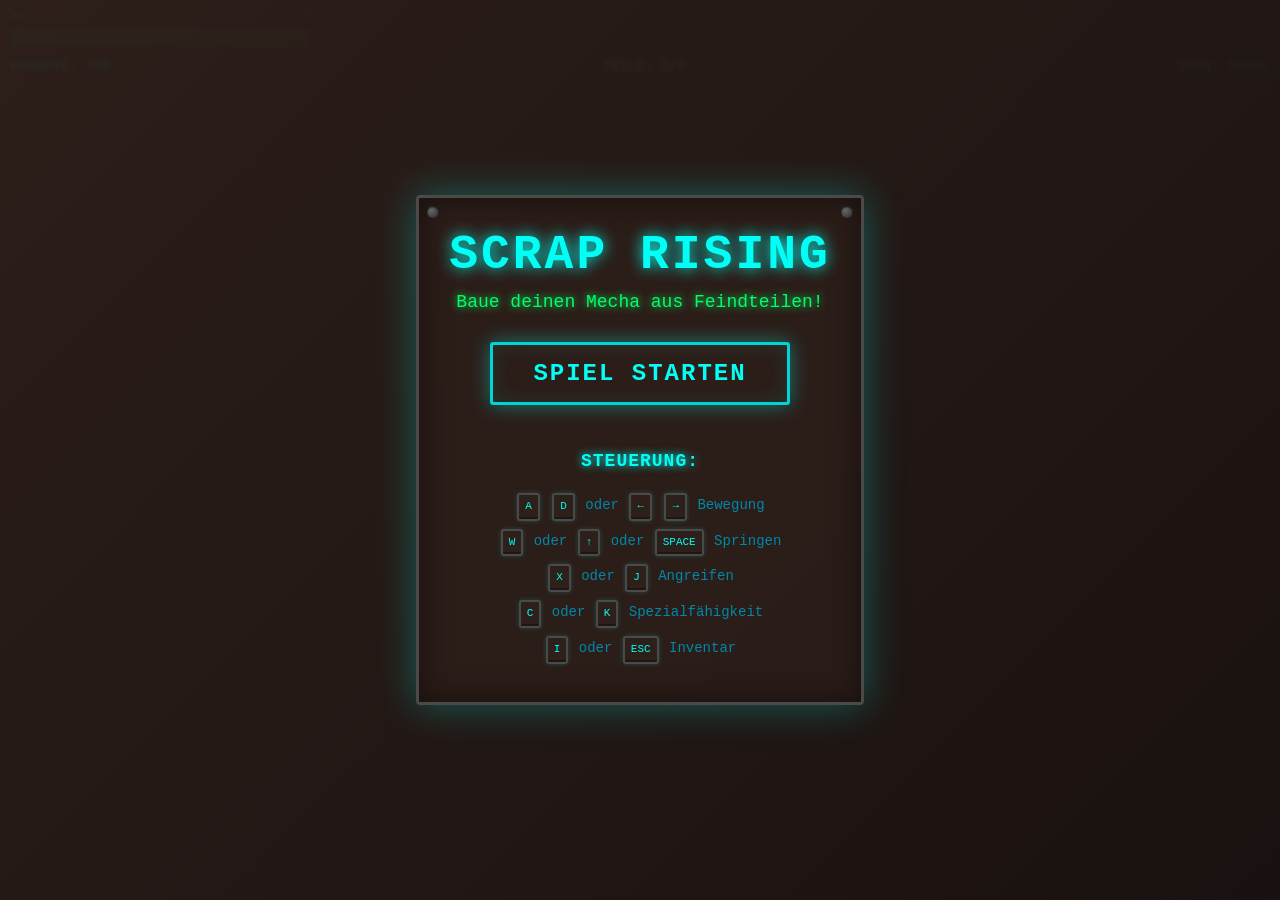
<file: index.html>
<!DOCTYPE html>
<html lang="de">
<head>
    <meta charset="UTF-8">
    <meta name="viewport" content="width=device-width, initial-scale=1.0, maximum-scale=1.0, user-scalable=no">
    <meta name="apple-mobile-web-app-capable" content="yes">
    <meta name="mobile-web-app-capable" content="yes">
    <title>Scrap Rising - Mobile Mecha Platformer</title>
    <link rel="stylesheet" href="css/style.css">
    <link rel="stylesheet" href="css/inventory.css">
    <link rel="stylesheet" href="css/animations.css">
    <link rel="stylesheet" href="css/mobile.css">
</head>
<body>
    <div id="game-container">
        <canvas id="gameCanvas"></canvas>

        <!-- HUD Overlay -->
        <div id="hud">
            <div class="hud-top">
                <div class="health-bar">
                    <div class="bar-label">HP</div>
                    <div class="bar-container">
                        <div id="playerHealthBar" class="bar-fill"></div>
                    </div>
                </div>
                <div class="boss-health" id="bossHealth" style="display: none;">
                    <div class="bar-label">BOSS</div>
                    <div class="bar-container">
                        <div id="bossHealthBar" class="bar-fill boss"></div>
                    </div>
                </div>
            </div>
            <div class="hud-info">
                <div id="energyDisplay">ENERGIE: <span id="energyValue">100</span></div>
                <div id="partsDisplay">TEILE: <span id="partsValue">0/6</span></div>
                <div id="dashDisplay">DASH: <span id="dashValue">Ready</span></div>
            </div>
        </div>

        <!-- Inventory Screen (hidden by default) -->
        <div id="inventoryScreen" class="screen-overlay" style="display: none;">
            <div class="inventory-container">
                <h2>INVENTAR</h2>
                <div class="inventory-filters">
                    <button class="filter-btn active" data-filter="all">ALLE</button>
                    <button class="filter-btn" data-filter="temporary">TEMPORÄR</button>
                    <button class="filter-btn" data-filter="permanent">PERMANENT</button>
                    <button id="gridViewBtn" class="filter-btn" style="margin-left: auto; background: linear-gradient(135deg, #00ffff 0%, #0088ff 100%); color: #000;">🎮 GRID-ANSICHT</button>
                </div>

                <!-- OLD INVENTORY VIEW -->
                <div id="oldInventoryView">
                <div class="equipped-section">
                    <h3>AUSGERÜSTET</h3>
                    <div class="equipped-grid">
                        <div class="equip-slot" data-slot="head">
                            <div class="slot-label">KOPF</div>
                            <div class="slot-content" id="equip-head"></div>
                        </div>
                        <div class="equip-slot" data-slot="torso">
                            <div class="slot-label">TORSO</div>
                            <div class="slot-content" id="equip-torso"></div>
                        </div>
                        <div class="equip-slot" data-slot="leftArm">
                            <div class="slot-label">L-ARM</div>
                            <div class="slot-content" id="equip-leftArm"></div>
                        </div>
                        <div class="equip-slot" data-slot="rightArm">
                            <div class="slot-label">R-ARM</div>
                            <div class="slot-content" id="equip-rightArm"></div>
                        </div>
                        <div class="equip-slot" data-slot="legs">
                            <div class="slot-label">BEINE</div>
                            <div class="slot-content" id="equip-legs"></div>
                        </div>
                        <div class="equip-slot" data-slot="back">
                            <div class="slot-label">RÜCKEN</div>
                            <div class="slot-content" id="equip-back"></div>
                        </div>
                    </div>
                </div>

                <div class="inventory-section">
                    <h3>GESAMMELTE TEILE</h3>
                    <div id="inventoryGrid" class="inventory-grid"></div>
                </div>

                <div class="combination-section">
                    <h3>KOMBINATION</h3>
                    <div class="combo-area">
                        <div class="combo-slots">
                            <div class="combo-slot" id="combo-slot-1"></div>
                            <div class="combo-slot" id="combo-slot-2"></div>
                            <div class="combo-slot" id="combo-slot-3"></div>
                        </div>
                        <div class="combo-arrow">→</div>
                        <div class="combo-result" id="combo-result"></div>
                    </div>
                    <button id="combineBtn" class="combine-btn" disabled>KOMBINIEREN</button>
                </div>
                </div>
                <!-- END OLD INVENTORY VIEW -->

                <!-- GRID INVENTORY VIEW (New) -->
                <div id="gridInventoryView" style="display: none;">
                    <!-- Body Part Selection -->
                    <div id="bodyOverview" class="body-overview">
                        <h3 style="text-align: center; color: #00ffff; margin-bottom: 15px;">KÖRPERBEREICHE</h3>
                        <div class="body-grid-selector">
                            <button class="body-grid-btn" data-bodypart="head">
                                <span class="body-icon">👤</span>
                                <span>KOPF</span>
                                <span class="grid-fill" id="grid-fill-head">0/4</span>
                            </button>
                            <div class="body-row-horizontal">
                                <button class="body-grid-btn" data-bodypart="leftArm">
                                    <span class="body-icon">💪</span>
                                    <span>L-ARM</span>
                                    <span class="grid-fill" id="grid-fill-leftArm">0/6</span>
                                </button>
                                <button class="body-grid-btn" data-bodypart="torso">
                                    <span class="body-icon">🛡️</span>
                                    <span>TORSO</span>
                                    <span class="grid-fill" id="grid-fill-torso">0/9</span>
                                </button>
                                <button class="body-grid-btn" data-bodypart="rightArm">
                                    <span class="body-icon">💪</span>
                                    <span>R-ARM</span>
                                    <span class="grid-fill" id="grid-fill-rightArm">0/6</span>
                                </button>
                            </div>
                            <button class="body-grid-btn" data-bodypart="legs">
                                <span class="body-icon">🦿</span>
                                <span>BEINE</span>
                                <span class="grid-fill" id="grid-fill-legs">0/6</span>
                            </button>
                            <button class="body-grid-btn" data-bodypart="back">
                                <span class="body-icon">🎒</span>
                                <span>RÜCKEN</span>
                                <span class="grid-fill" id="grid-fill-back">0/8</span>
                            </button>
                        </div>
                    </div>

                    <!-- Grid Detail View -->
                    <div id="gridDetailView" style="display: none; margin-top: 20px;">
                        <div class="grid-detail-header">
                            <button id="backToBodyBtn" class="control-btn">← ZURÜCK</button>
                            <h3 id="currentBodyPartTitle" style="color: #00ffff; flex: 1; text-align: center;">TORSO GRID</h3>
                            <button id="rotatePartBtn" class="control-btn">↻ 90°</button>
                        </div>

                        <!-- Grid Canvas -->
                        <div class="grid-canvas-container" style="background: #1a1a2e; border: 3px solid #00ffff; border-radius: 8px; padding: 20px; margin: 15px 0; min-height: 300px; display: flex; justify-content: center; align-items: center;">
                            <canvas id="bodyGridCanvas" style="image-rendering: pixelated;"></canvas>
                        </div>

                        <!-- Synergies Display -->
                        <div class="synergies-display" style="background: rgba(255, 215, 0, 0.1); border: 2px solid #ffd700; border-radius: 8px; padding: 10px; margin-top: 10px;">
                            <h4 style="color: #ffd700; margin-bottom: 8px;">⚡ AKTIVE SYNERGIEN:</h4>
                            <div id="activeSynergiesList" style="color: #fff; font-size: 12px;"></div>
                        </div>
                    </div>

                    <!-- Parts List for Grid -->
                    <div class="grid-parts-list" style="margin-top: 20px;">
                        <h4 style="color: #00ffff; margin-bottom: 10px;">VERFÜGBARE TEILE:</h4>
                        <div id="gridPartsList" class="inventory-grid" style="max-height: 150px; overflow-y: auto;"></div>
                    </div>

                    <!-- Auto-Fit Button -->
                    <button id="autoFitGridBtn" class="combine-btn" style="margin-top: 15px; background: linear-gradient(135deg, #00ff88 0%, #00aa55 100%);">
                        ✨ AUTO-FIT (Alle Teile optimal platzieren)
                    </button>

                    <!-- Help Text -->
                    <div style="margin-top: 15px; padding: 10px; background: rgba(0,255,255,0.1); border: 1px solid #00ffff; border-radius: 4px; font-size: 11px; color: #aaa;">
                        <strong style="color: #00ffff;">ℹ️ STEUERUNG:</strong><br>
                        • <kbd>LINKSKLICK</kbd> auf Teil aus Liste wählen<br>
                        • <kbd>LINKSKLICK</kbd> ins Grid zum Platzieren<br>
                        • <kbd>RECHTSKLICK</kbd> auf platziertes Teil zum Entfernen<br>
                        • <kbd>↻ 90°</kbd> Button oder <kbd>R</kbd> für Rotation<br>
                        • <kbd>✨ AUTO-FIT</kbd> für optimale Platzierung
                    </div>
                </div>
                <!-- END GRID INVENTORY VIEW -->

                <button id="closeInventory" class="close-btn">SCHLIESSEN [ESC]</button>
            </div>
        </div>

        <!-- Start Screen -->
        <div id="startScreen" class="screen-overlay">
            <div class="start-container">
                <h1>SCRAP RISING</h1>
                <p class="tagline">Baue deinen Mecha aus Feindteilen!</p>
                <button id="startBtn" class="start-btn">SPIEL STARTEN</button>
                <div class="instructions">
                    <h3>STEUERUNG:</h3>
                    <p><kbd>A</kbd> <kbd>D</kbd> oder <kbd>←</kbd> <kbd>→</kbd> Bewegung</p>
                    <p><kbd>W</kbd> oder <kbd>↑</kbd> oder <kbd>SPACE</kbd> Springen</p>
                    <p><kbd>X</kbd> oder <kbd>J</kbd> Angreifen</p>
                    <p><kbd>C</kbd> oder <kbd>K</kbd> Spezialfähigkeit</p>
                    <p><kbd>I</kbd> oder <kbd>ESC</kbd> Inventar</p>
                </div>
            </div>
        </div>

        <!-- Game Over Screen -->
        <div id="gameOverScreen" class="screen-overlay" style="display: none;">
            <div class="gameover-container">
                <h1>GAME OVER</h1>
                <p id="gameOverMessage"></p>
                <button id="restartBtn" class="start-btn">NEUSTART</button>
            </div>
        </div>
    </div>

    <!-- Game Scripts -->
    <!-- Unified Parts System (Game + Grid) -->
    <script src="js/parts.js"></script>

    <!-- Grid Inventory System (Core) -->
    <script src="js/rotation.js"></script>
    <script src="js/grid.js"></script>
    <script src="js/placement.js"></script>
    <script src="js/synergy.js"></script>
    <script src="js/autofit.js"></script>
    <script src="js/expansion.js"></script>
    <script src="js/ui.js"></script>

    <!-- Grid Integration -->
    <script src="js/grid-integration.js"></script>

    <!-- Game Systems -->
    <script src="js/inventory.js"></script>
    <script src="js/player.js"></script>
    <script src="js/enemies.js"></script>
    <script src="js/boss.js"></script>
    <script src="js/levels.js"></script>
    <script src="js/game.js"></script>
</body>
</html>
</file>
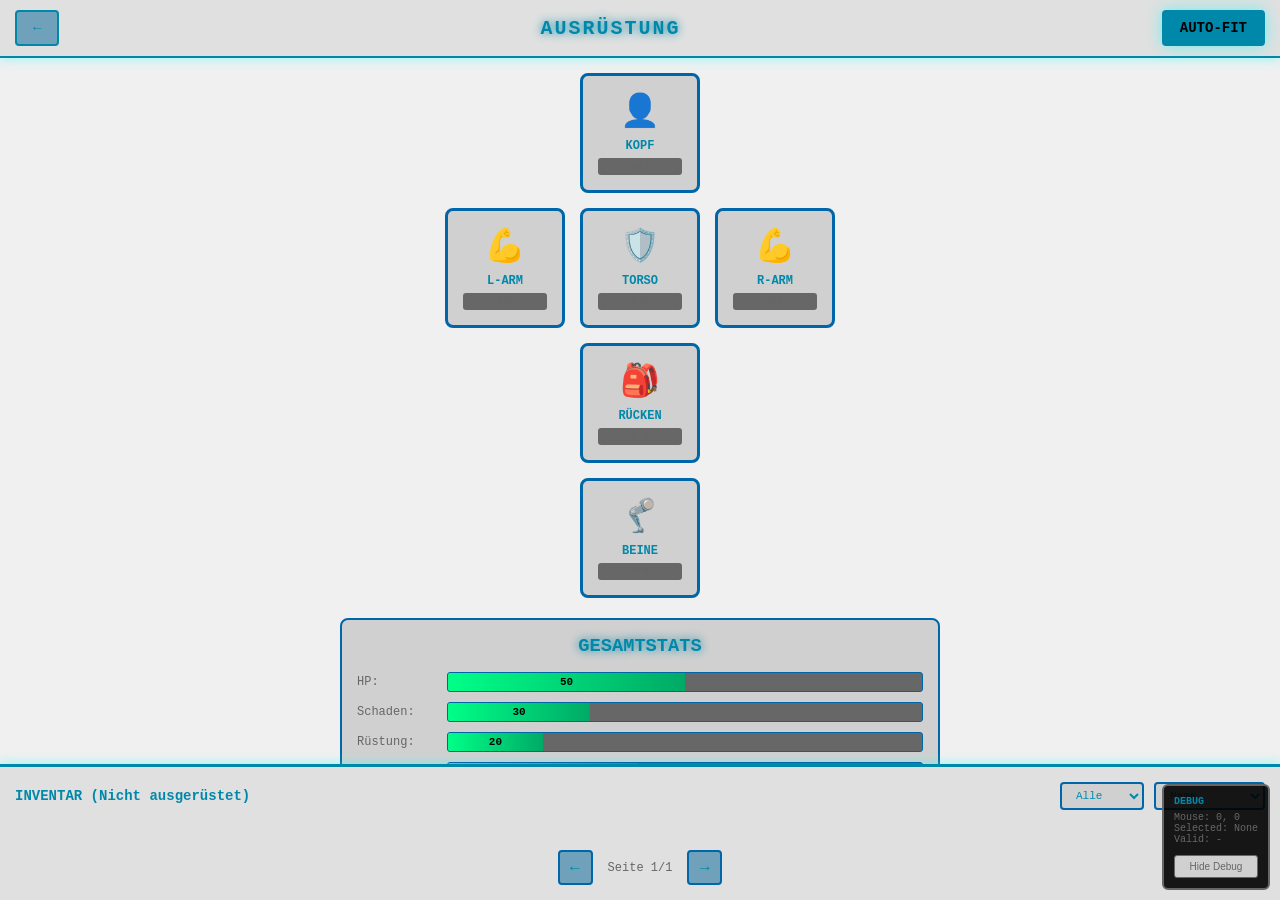
<file: inventory-system/index.html>
<!DOCTYPE html>
<html lang="de">
<head>
    <meta charset="UTF-8">
    <meta name="viewport" content="width=device-width, initial-scale=1.0, maximum-scale=1.0, user-scalable=no">
    <meta name="apple-mobile-web-app-capable" content="yes">
    <meta name="mobile-web-app-capable" content="yes">
    <title>Grid Inventory System - Prototype</title>
    <link rel="stylesheet" href="css/inventory.css">
    <link rel="stylesheet" href="css/animations.css">
    <link rel="stylesheet" href="css/mobile.css">
</head>
<body>
    <div id="app">
        <!-- Main Container -->
        <div id="mainContainer">
            <!-- Header -->
            <header id="header">
                <button id="backBtn" class="header-btn">←</button>
                <h1 id="headerTitle">AUSRÜSTUNG</h1>
                <button id="autoFitBtn" class="header-btn primary">AUTO-FIT</button>
            </header>

            <!-- Body Overview (Character Silhouette View) -->
            <div id="bodyOverview" class="view-container">
                <div class="body-silhouette">
                    <div class="body-part-btn" data-part="head">
                        <div class="part-icon">👤</div>
                        <span>KOPF</span>
                        <div class="part-fill" data-fill="head">0/4</div>
                    </div>

                    <div class="body-row">
                        <div class="body-part-btn" data-part="leftArm">
                            <div class="part-icon">💪</div>
                            <span>L-ARM</span>
                            <div class="part-fill" data-fill="leftArm">0/6</div>
                        </div>

                        <div class="body-part-btn" data-part="torso">
                            <div class="part-icon">🛡️</div>
                            <span>TORSO</span>
                            <div class="part-fill" data-fill="torso">0/9</div>
                        </div>

                        <div class="body-part-btn" data-part="rightArm">
                            <div class="part-icon">💪</div>
                            <span>R-ARM</span>
                            <div class="part-fill" data-fill="rightArm">0/6</div>
                        </div>
                    </div>

                    <div class="body-part-btn" data-part="back">
                        <div class="part-icon">🎒</div>
                        <span>RÜCKEN</span>
                        <div class="part-fill" data-fill="back">0/8</div>
                    </div>

                    <div class="body-part-btn" data-part="legs">
                        <div class="part-icon">🦿</div>
                        <span>BEINE</span>
                        <div class="part-fill" data-fill="legs">0/6</div>
                    </div>
                </div>

                <!-- Stats Display -->
                <div class="stats-panel">
                    <h3>GESAMTSTATS</h3>
                    <div class="stat-row">
                        <span>HP:</span>
                        <div class="stat-bar"><div class="stat-fill" id="stat-hp" style="width: 50%">50</div></div>
                    </div>
                    <div class="stat-row">
                        <span>Schaden:</span>
                        <div class="stat-bar"><div class="stat-fill" id="stat-damage" style="width: 30%">30</div></div>
                    </div>
                    <div class="stat-row">
                        <span>Rüstung:</span>
                        <div class="stat-bar"><div class="stat-fill" id="stat-armor" style="width: 20%">20</div></div>
                    </div>
                    <div class="stat-row">
                        <span>Speed:</span>
                        <div class="stat-bar"><div class="stat-fill" id="stat-speed" style="width: 40%">40</div></div>
                    </div>
                </div>
            </div>

            <!-- Grid Detail View (Single Body Part) -->
            <div id="gridView" class="view-container" style="display: none;">
                <div class="grid-header">
                    <h2 id="gridTitle">TORSO GRID</h2>
                    <div class="grid-controls">
                        <button id="rotateBtn" class="control-btn">
                            <span class="rotate-icon">↻</span> 90°
                        </button>
                        <button id="removePartBtn" class="control-btn danger">
                            <span>✕</span> ENTFERNEN
                        </button>
                    </div>
                </div>

                <!-- Canvas for Grid -->
                <div class="canvas-container">
                    <canvas id="gridCanvas"></canvas>
                </div>

                <!-- Part Info Panel -->
                <div class="part-info-panel">
                    <div id="selectedPartInfo" style="display: none;">
                        <h3 id="partName">Teil-Name</h3>
                        <div class="part-stats" id="partStats"></div>
                        <div class="part-synergies" id="partSynergies"></div>
                    </div>
                    <div id="placementHint" class="hint-text">
                        Wähle ein Teil aus dem Inventar zum Platzieren
                    </div>
                </div>

                <!-- Synergies Display -->
                <div class="synergies-active" id="synergiesActive">
                    <h4>AKTIVE SYNERGIEN:</h4>
                    <div id="synergyList"></div>
                </div>
            </div>

            <!-- Bottom Inventory Bar -->
            <div id="inventoryBar">
                <div class="inventory-header">
                    <h3>INVENTAR (Nicht ausgerüstet)</h3>
                    <div class="inventory-controls">
                        <select id="filterSelect" class="filter-select">
                            <option value="all">Alle</option>
                            <option value="head">Kopf</option>
                            <option value="torso">Torso</option>
                            <option value="arms">Arme</option>
                            <option value="legs">Beine</option>
                            <option value="back">Rücken</option>
                        </select>
                        <select id="sortSelect" class="filter-select">
                            <option value="name">Name</option>
                            <option value="rarity">Seltenheit</option>
                            <option value="size">Größe</option>
                        </select>
                    </div>
                </div>

                <div class="inventory-scroll">
                    <div id="inventoryGrid" class="inventory-parts">
                        <!-- Parts will be dynamically added here -->
                    </div>
                </div>

                <div class="inventory-pagination">
                    <button id="prevPage" class="page-btn">←</button>
                    <span id="pageInfo">Seite 1/1</span>
                    <button id="nextPage" class="page-btn">→</button>
                </div>
            </div>
        </div>

        <!-- Tooltips and Modals -->
        <div id="tooltip" class="tooltip" style="display: none;"></div>

        <!-- Notification Toast -->
        <div id="notificationToast" class="toast" style="display: none;">
            <span id="toastMessage"></span>
        </div>

        <!-- Debug Panel (for development) -->
        <div id="debugPanel" class="debug-panel">
            <h4>DEBUG</h4>
            <div id="debugInfo">
                Mouse: <span id="debugMouse">0, 0</span><br>
                Selected: <span id="debugSelected">None</span><br>
                Valid: <span id="debugValid">-</span>
            </div>
            <button id="toggleDebug">Hide Debug</button>
        </div>
    </div>

    <!-- Scripts -->
    <script src="js/parts.js"></script>
    <script src="js/rotation.js"></script>
    <script src="js/grid.js"></script>
    <script src="js/placement.js"></script>
    <script src="js/synergy.js"></script>
    <script src="js/autofit.js"></script>
    <script src="js/expansion.js"></script>
    <script src="js/touch.js"></script>
    <script src="js/ui.js"></script>
    <script src="js/main.js"></script>
</body>
</html>
</file>
<file: css/style.css>
/* ============================================
   SALVAGED TECH STYLE - SCRAP RISING
   Rostige Scrapyard-Ästhetik + Holografische Hightech-Elemente
   ============================================ */

/* CSS VARIABLES - Color Palette */
:root {
    /* Rust & Metal (Passiv/Statisch) */
    --rust-dark: #2d1f1a;
    --rust-medium: #4a3228;
    --rust-light: #5c4a3d;
    --metal-dark: #2a2a2a;
    --metal-medium: #4a4a4a;
    --metal-light: #6a6a6a;

    /* Hologram (Interaktiv/Aktiv) */
    --holo-cyan-glow: #00fff5;
    --holo-cyan-bright: #00d4d4;
    --holo-cyan-dim: #006666;
    --holo-magenta-glow: #ff00ff;
    --holo-magenta-bright: #d400d4;

    /* Status */
    --success: #00ff66;
    --warning: #ffaa00;
    --danger: #ff3344;

    /* Raritäten */
    --rarity-common: #6a6a6a;
    --rarity-uncommon: #00ff66;
    --rarity-rare: #00aaff;
    --rarity-epic: #aa88ff;
    --rarity-legendary: #ffdd00;

    /* Text */
    --text-primary: #e8e8e8;
    --text-secondary: #a0a0a0;
    --text-holo: #00fff5;
}

/* ============================================
   BASE STYLES
   ============================================ */

* {
    margin: 0;
    padding: 0;
    box-sizing: border-box;
    -webkit-tap-highlight-color: transparent;
    user-select: none;
    -webkit-user-select: none;
}

body {
    font-family: 'Share Tech Mono', 'Courier New', monospace;
    background: linear-gradient(135deg, var(--rust-dark) 0%, #1a1210 100%);
    overflow: hidden;
    width: 100vw;
    height: 100vh;
    position: fixed;
    color: var(--text-primary);
}

#game-container {
    position: relative;
    width: 100vw;
    height: 100vh;
    background: linear-gradient(135deg, var(--rust-dark) 0%, #1a1210 100%);
}

#gameCanvas {
    display: block;
    width: 100%;
    height: 100%;
    touch-action: none;
}

/* ============================================
   ANIMATIONS
   ============================================ */

/* Glow Pulse */
@keyframes glow-pulse {
    0%, 100% {
        box-shadow: 0 0 8px rgba(0, 255, 245, 0.3);
    }
    50% {
        box-shadow: 0 0 20px rgba(0, 255, 245, 0.6);
    }
}

/* Hologram Glow for Text */
@keyframes text-glow-pulse {
    0%, 100% {
        text-shadow: 0 0 8px var(--holo-cyan-glow);
    }
    50% {
        text-shadow: 0 0 15px var(--holo-cyan-glow), 0 0 25px var(--holo-cyan-glow);
    }
}

/* Error Shake */
@keyframes shake {
    0%, 100% { transform: translateX(0); }
    25% { transform: translateX(-4px); }
    75% { transform: translateX(4px); }
}

/* Hologram Flicker (sparsam einsetzen) */
@keyframes flicker {
    0%, 100% { opacity: 1; }
    92% { opacity: 0.8; }
    94% { opacity: 1; }
}

/* Rainbow (für Mega-Rarity) */
@keyframes rainbow {
    0% { border-color: #ff0000; box-shadow: 0 0 15px #ff0000; }
    16% { border-color: #ff8800; box-shadow: 0 0 15px #ff8800; }
    33% { border-color: #ffff00; box-shadow: 0 0 15px #ffff00; }
    50% { border-color: #00ff00; box-shadow: 0 0 15px #00ff00; }
    66% { border-color: #0088ff; box-shadow: 0 0 15px #0088ff; }
    83% { border-color: #aa00ff; box-shadow: 0 0 15px #aa00ff; }
    100% { border-color: #ff0000; box-shadow: 0 0 15px #ff0000; }
}

/* Scanline Effect */
@keyframes scanline {
    0% { transform: translateY(-100%); }
    100% { transform: translateY(100%); }
}

/* ============================================
   HUD STYLES
   ============================================ */

#hud {
    position: absolute;
    top: 0;
    left: 0;
    right: 0;
    pointer-events: none;
    z-index: 10;
    padding: 10px;
}

.hud-top {
    display: flex;
    justify-content: space-between;
    gap: 10px;
    margin-bottom: 10px;
}

.health-bar, .boss-health {
    flex: 1;
    max-width: 300px;
    position: relative;
}

/* Nieten an HUD-Elementen */
.health-bar::before,
.health-bar::after {
    content: '';
    position: absolute;
    width: 10px;
    height: 10px;
    background: radial-gradient(circle at 30% 30%, var(--metal-light), var(--metal-dark));
    border-radius: 50%;
    top: -5px;
    box-shadow: inset 0 1px 2px rgba(0,0,0,0.8);
}

.health-bar::before { left: -5px; }
.health-bar::after { right: -5px; }

.bar-label {
    color: var(--text-holo);
    font-size: 12px;
    font-weight: bold;
    margin-bottom: 4px;
    text-shadow: 0 0 8px var(--holo-cyan-glow);
    letter-spacing: 1px;
    text-transform: uppercase;
}

.bar-container {
    background: var(--rust-dark);
    border: 2px solid var(--metal-medium);
    border-radius: 3px;
    height: 20px;
    overflow: hidden;
    position: relative;
}

/* Scanline Overlay für Hologramm-Effekt */
.bar-container::after {
    content: '';
    position: absolute;
    top: 0;
    left: 0;
    right: 0;
    height: 2px;
    background: linear-gradient(90deg,
        transparent 0%,
        rgba(0, 255, 245, 0.3) 50%,
        transparent 100%
    );
    animation: scanline 2s linear infinite;
}

.bar-fill {
    height: 100%;
    background: linear-gradient(90deg, var(--success) 0%, #00aa44 100%);
    transition: width 0.3s ease;
    width: 100%;
    box-shadow:
        inset 0 0 10px rgba(255, 255, 255, 0.3),
        0 0 10px rgba(0, 255, 102, 0.5);
}

.bar-fill.boss {
    background: linear-gradient(90deg, var(--danger) 0%, #cc0022 100%);
    box-shadow:
        inset 0 0 10px rgba(255, 255, 255, 0.3),
        0 0 10px rgba(255, 51, 68, 0.5);
}

.hud-info {
    display: flex;
    justify-content: space-between;
    color: var(--text-holo);
    font-size: 14px;
    text-shadow: 0 0 5px var(--holo-cyan-glow);
    font-weight: bold;
}

/* ============================================
   SCREEN OVERLAYS
   ============================================ */

.screen-overlay {
    position: absolute;
    top: 0;
    left: 0;
    right: 0;
    bottom: 0;
    background: linear-gradient(135deg,
        rgba(45, 31, 26, 0.98) 0%,
        rgba(26, 18, 16, 0.98) 100%
    );
    z-index: 100;
    display: flex;
    align-items: center;
    justify-content: center;
    pointer-events: auto;
}

/* ============================================
   START SCREEN
   ============================================ */

.start-container {
    text-align: center;
    color: var(--text-holo);
    padding: 30px;
    background: rgba(45, 31, 26, 0.8);
    border: 3px solid var(--metal-medium);
    border-radius: 4px;
    position: relative;
    box-shadow:
        inset 0 0 30px rgba(0, 0, 0, 0.5),
        0 0 40px rgba(0, 255, 245, 0.3);
}

/* Nieten an Ecken */
.start-container::before,
.start-container::after {
    content: '';
    position: absolute;
    width: 12px;
    height: 12px;
    background: radial-gradient(circle at 30% 30%, var(--metal-light), var(--metal-dark));
    border-radius: 50%;
    box-shadow: inset 0 1px 2px rgba(0,0,0,0.8);
}

.start-container::before { top: 8px; left: 8px; }
.start-container::after { top: 8px; right: 8px; }

.start-container h1 {
    font-size: 48px;
    margin-bottom: 10px;
    text-shadow: 0 0 15px var(--holo-cyan-glow);
    animation: text-glow-pulse 2s ease-in-out infinite;
    letter-spacing: 3px;
    text-transform: uppercase;
}

.tagline {
    font-size: 18px;
    margin-bottom: 30px;
    color: var(--success);
    text-shadow: 0 0 8px var(--success);
}

.start-btn {
    background: transparent;
    border: 3px solid var(--holo-cyan-bright);
    color: var(--text-holo);
    font-size: 24px;
    font-weight: bold;
    padding: 15px 40px;
    border-radius: 3px;
    cursor: pointer;
    box-shadow:
        0 0 20px rgba(0, 255, 245, 0.4),
        inset 0 0 20px rgba(0, 255, 245, 0.1);
    transition: all 0.3s;
    font-family: 'Share Tech Mono', 'Courier New', monospace;
    text-transform: uppercase;
    letter-spacing: 2px;
    position: relative;
}

.start-btn::before {
    content: '';
    position: absolute;
    top: 50%;
    left: 50%;
    width: 0;
    height: 0;
    background: rgba(0, 255, 245, 0.2);
    border-radius: 3px;
    transform: translate(-50%, -50%);
    transition: all 0.3s;
}

.start-btn:active {
    transform: scale(0.95);
    box-shadow: 0 0 30px rgba(0, 255, 245, 0.8);
}

.start-btn:active::before {
    width: 100%;
    height: 100%;
}

.instructions {
    margin-top: 40px;
    font-size: 14px;
    color: var(--text-secondary);
    line-height: 1.8;
}

.instructions h3 {
    color: var(--text-holo);
    margin-bottom: 15px;
    text-shadow: 0 0 8px var(--holo-cyan-glow);
    letter-spacing: 1px;
    font-size: 18px;
}

.instructions p {
    margin-bottom: 8px;
}

/* ============================================
   GAME OVER SCREEN
   ============================================ */

.gameover-container {
    text-align: center;
    color: var(--danger);
    padding: 30px;
    background: rgba(45, 31, 26, 0.8);
    border: 3px solid var(--metal-medium);
    border-radius: 4px;
    position: relative;
}

.gameover-container h1 {
    font-size: 48px;
    margin-bottom: 20px;
    text-shadow: 0 0 20px var(--danger);
    letter-spacing: 2px;
}

/* ============================================
   INVENTORY SCREEN
   ============================================ */

.inventory-container {
    width: 90%;
    max-width: 1200px;
    height: 85%;
    max-height: 900px;
    background: linear-gradient(135deg, var(--rust-medium) 0%, var(--rust-dark) 100%);
    border: 3px solid var(--metal-medium);
    border-radius: 4px;
    padding: 30px;
    overflow-y: auto;
    color: var(--text-primary);
    box-shadow:
        inset 0 0 40px rgba(0, 0, 0, 0.5),
        0 0 30px rgba(0, 255, 245, 0.2);
    position: relative;
}

/* Nieten an Ecken */
.inventory-container::before,
.inventory-container::after {
    content: '';
    position: absolute;
    width: 14px;
    height: 14px;
    background: radial-gradient(circle at 30% 30%, var(--metal-light), var(--metal-dark));
    border-radius: 50%;
    box-shadow: inset 0 1px 2px rgba(0,0,0,0.8);
    z-index: 10;
}

.inventory-container::before { top: 10px; left: 10px; }
.inventory-container::after { top: 10px; right: 10px; }

.inventory-container h2 {
    text-align: center;
    color: var(--text-holo);
    margin-bottom: 20px;
    text-shadow: 0 0 10px var(--holo-cyan-glow);
    letter-spacing: 2px;
    text-transform: uppercase;
}

/* Schweißnaht als Trenner unter Überschrift */
.inventory-container h2::after {
    content: '';
    display: block;
    width: 100%;
    height: 2px;
    background: linear-gradient(90deg,
        transparent 0%,
        var(--rust-light) 20%,
        var(--rust-medium) 50%,
        var(--rust-light) 80%,
        transparent 100%
    );
    margin-top: 10px;
}

.inventory-filters {
    display: flex;
    justify-content: center;
    gap: 10px;
    margin-bottom: 20px;
    flex-wrap: wrap;
}

.filter-btn {
    background: transparent;
    border: 2px solid var(--metal-medium);
    color: var(--text-secondary);
    padding: 8px 16px;
    border-radius: 3px;
    cursor: pointer;
    font-family: 'Share Tech Mono', 'Courier New', monospace;
    font-size: 12px;
    transition: all 0.2s;
    text-transform: uppercase;
    letter-spacing: 1px;
}

.filter-btn:hover {
    border-color: var(--holo-cyan-bright);
    color: var(--text-holo);
}

.filter-btn.active {
    background: rgba(0, 255, 245, 0.15);
    border-color: var(--holo-cyan-bright);
    color: var(--text-holo);
    box-shadow: 0 0 15px rgba(0, 255, 245, 0.3);
    text-shadow: 0 0 8px var(--holo-cyan-glow);
}

.equipped-section, .inventory-section, .combination-section {
    margin-bottom: 25px;
    padding: 15px;
    background: rgba(26, 18, 16, 0.5);
    border: 2px solid var(--metal-medium);
    border-radius: 3px;
    position: relative;
}

/* Nieten an Sektionen */
.equipped-section::before,
.inventory-section::before,
.combination-section::before {
    content: '';
    position: absolute;
    width: 10px;
    height: 10px;
    background: radial-gradient(circle at 30% 30%, var(--metal-light), var(--metal-dark));
    border-radius: 50%;
    top: -5px;
    left: 10px;
    box-shadow: inset 0 1px 2px rgba(0,0,0,0.8);
}

.equipped-section h3, .inventory-section h3, .combination-section h3 {
    color: var(--text-holo);
    margin-bottom: 15px;
    font-size: 16px;
    text-shadow: 0 0 8px var(--holo-cyan-glow);
    letter-spacing: 1px;
    text-transform: uppercase;
}

.equipped-grid {
    display: grid;
    grid-template-columns: repeat(3, 1fr);
    gap: 15px;
}

.equip-slot {
    background: var(--rust-dark);
    border: 2px solid var(--metal-medium);
    border-radius: 3px;
    padding: 8px;
    text-align: center;
    min-height: 80px;
    position: relative;
}

.slot-label {
    font-size: 10px;
    color: var(--text-holo);
    margin-bottom: 5px;
    text-shadow: 0 0 5px var(--holo-cyan-glow);
    text-transform: uppercase;
}

.slot-content {
    min-height: 50px;
    display: flex;
    align-items: center;
    justify-content: center;
    font-size: 12px;
}

.inventory-grid {
    display: grid;
    grid-template-columns: repeat(6, 1fr);
    gap: 12px;
    max-height: 400px;
    overflow-y: auto;
}

/* Custom Scrollbar */
.inventory-grid::-webkit-scrollbar,
.inventory-container::-webkit-scrollbar {
    width: 8px;
}

.inventory-grid::-webkit-scrollbar-track,
.inventory-container::-webkit-scrollbar-track {
    background: var(--rust-dark);
}

.inventory-grid::-webkit-scrollbar-thumb,
.inventory-container::-webkit-scrollbar-thumb {
    background: var(--metal-medium);
    border-radius: 4px;
}

.inventory-grid::-webkit-scrollbar-thumb:hover,
.inventory-container::-webkit-scrollbar-thumb:hover {
    background: var(--metal-light);
}

.inventory-item {
    background: var(--rust-dark);
    border: 2px solid var(--metal-medium);
    border-radius: 3px;
    padding: 10px;
    text-align: center;
    cursor: pointer;
    transition: all 0.2s;
    font-size: 11px;
    position: relative;
}

.inventory-item:hover {
    transform: translateY(-3px);
    border-color: var(--holo-cyan-bright);
    box-shadow: 0 5px 15px rgba(0, 255, 245, 0.3);
}

/* Rarity Borders mit Glow */
.inventory-item.common { border-color: var(--rarity-common); }
.inventory-item.uncommon {
    border-color: var(--rarity-uncommon);
    box-shadow: 0 0 8px rgba(0, 255, 102, 0.3);
}
.inventory-item.rare {
    border-color: var(--rarity-rare);
    box-shadow: 0 0 8px rgba(0, 170, 255, 0.3);
}
.inventory-item.epic {
    border-color: var(--rarity-epic);
    box-shadow: 0 0 10px rgba(170, 136, 255, 0.4);
}
.inventory-item.super {
    border-color: var(--warning);
    box-shadow: 0 0 12px rgba(255, 170, 0, 0.5);
    animation: glow-pulse 2s ease-in-out infinite;
}
.inventory-item.mega {
    animation: rainbow 3s linear infinite;
}

.inventory-item.temporary::after {
    content: '⏱';
    position: absolute;
    top: 2px;
    right: 2px;
    font-size: 14px;
    text-shadow: 0 0 5px rgba(255, 170, 0, 0.8);
}

.inventory-item.permanent::after {
    content: '★';
    position: absolute;
    top: 2px;
    right: 2px;
    font-size: 14px;
    color: var(--success);
    text-shadow: 0 0 5px var(--success);
}

/* ============================================
   COMBINATION AREA
   ============================================ */

.combo-area {
    display: flex;
    align-items: center;
    justify-content: center;
    gap: 15px;
    margin-bottom: 15px;
}

.combo-slots {
    display: flex;
    gap: 10px;
}

.combo-slot {
    width: 60px;
    height: 60px;
    background: var(--rust-dark);
    border: 2px dashed var(--metal-medium);
    border-radius: 3px;
    display: flex;
    align-items: center;
    justify-content: center;
    font-size: 11px;
    cursor: pointer;
    transition: all 0.2s;
}

.combo-slot:hover {
    border-color: var(--holo-cyan-bright);
    box-shadow: 0 0 10px rgba(0, 255, 245, 0.3);
}

.combo-arrow {
    font-size: 30px;
    color: var(--text-holo);
    text-shadow: 0 0 10px var(--holo-cyan-glow);
}

.combo-result {
    width: 80px;
    height: 80px;
    background: var(--rust-dark);
    border: 2px solid var(--holo-cyan-bright);
    border-radius: 3px;
    display: flex;
    align-items: center;
    justify-content: center;
    font-size: 12px;
    box-shadow: 0 0 15px rgba(0, 255, 245, 0.3);
}

/* ============================================
   BUTTONS
   ============================================ */

.combine-btn {
    width: 100%;
    background: transparent;
    border: 3px solid var(--holo-cyan-bright);
    color: var(--text-holo);
    font-size: 18px;
    font-weight: bold;
    padding: 12px;
    border-radius: 3px;
    cursor: pointer;
    font-family: 'Share Tech Mono', 'Courier New', monospace;
    transition: all 0.2s;
    text-transform: uppercase;
    letter-spacing: 2px;
    box-shadow:
        0 0 15px rgba(0, 255, 245, 0.3),
        inset 0 0 15px rgba(0, 255, 245, 0.1);
}

.combine-btn:hover {
    background: rgba(0, 255, 245, 0.1);
}

.combine-btn:disabled {
    background: transparent;
    border-color: var(--metal-dark);
    color: var(--text-secondary);
    cursor: not-allowed;
    box-shadow: none;
}

.combine-btn:not(:disabled):active {
    transform: scale(0.98);
    box-shadow: 0 0 25px rgba(0, 255, 245, 0.6);
}

.close-btn {
    width: 100%;
    background: transparent;
    border: 2px solid var(--metal-medium);
    color: var(--text-secondary);
    font-size: 16px;
    font-weight: bold;
    padding: 10px;
    border-radius: 3px;
    cursor: pointer;
    margin-top: 10px;
    font-family: 'Share Tech Mono', 'Courier New', monospace;
    text-transform: uppercase;
    letter-spacing: 1px;
}

.close-btn:active {
    background: rgba(74, 74, 74, 0.3);
    border-color: var(--metal-light);
}

/* ============================================
   GRID INVENTORY SPECIFIC
   ============================================ */

.body-grid-selector {
    display: flex;
    flex-direction: column;
    gap: 10px;
    align-items: center;
}

.body-row-horizontal {
    display: flex;
    gap: 10px;
    justify-content: center;
}

.body-grid-btn {
    background: var(--rust-dark);
    border: 3px solid var(--metal-medium);
    border-radius: 3px;
    padding: 12px;
    min-width: 100px;
    display: flex;
    flex-direction: column;
    align-items: center;
    gap: 5px;
    cursor: pointer;
    transition: all 0.2s;
    position: relative;
}

.body-grid-btn::before {
    content: '';
    position: absolute;
    width: 8px;
    height: 8px;
    background: radial-gradient(circle at 30% 30%, var(--metal-light), var(--metal-dark));
    border-radius: 50%;
    top: 5px;
    left: 5px;
    box-shadow: inset 0 1px 2px rgba(0,0,0,0.8);
}

.body-grid-btn:hover,
.body-grid-btn:active {
    border-color: var(--holo-cyan-bright);
    background: rgba(0, 255, 245, 0.1);
    transform: translateY(-2px);
    box-shadow: 0 5px 20px rgba(0, 255, 245, 0.3);
}

.body-icon {
    font-size: 24px;
}

.grid-fill {
    font-size: 10px;
    color: var(--text-secondary);
    background: rgba(0, 0, 0, 0.3);
    padding: 2px 6px;
    border-radius: 2px;
}

.grid-detail-header {
    display: flex;
    justify-content: space-between;
    align-items: center;
    margin-bottom: 15px;
}

/* ============================================
   KBD TAG STYLING (für Tastatur-Anzeigen)
   ============================================ */

kbd {
    background: var(--rust-dark);
    border: 2px solid var(--metal-medium);
    border-radius: 3px;
    padding: 2px 6px;
    font-family: 'Share Tech Mono', 'Courier New', monospace;
    font-size: 11px;
    color: var(--text-holo);
    box-shadow:
        inset 0 -2px 0 rgba(0, 0, 0, 0.3),
        0 0 5px rgba(0, 255, 245, 0.2);
    margin: 0 2px;
    display: inline-block;
    min-width: 20px;
    text-align: center;
}
</file>
<file: css/inventory.css>
/* Main Inventory System Styles */

* {
    margin: 0;
    padding: 0;
    box-sizing: border-box;
    -webkit-tap-highlight-color: transparent;
    user-select: none;
    -webkit-user-select: none;
}

:root {
    /* Color Palette */
    --bg-primary: #0a0a0a;
    --bg-secondary: #1a1a2e;
    --bg-tertiary: #16213e;
    --border-primary: #00ffff;
    --border-secondary: #0088aa;
    --text-primary: #ffffff;
    --text-secondary: #00ffff;
    --text-tertiary: #888888;

    /* Rarity Colors */
    --rarity-common: #888888;
    --rarity-uncommon: #00ff00;
    --rarity-rare: #0088ff;
    --rarity-epic: #aa00ff;
    --rarity-legendary: #ff8800;

    /* State Colors */
    --valid-green: #00ff88;
    --invalid-red: #ff0044;
    --warning-yellow: #ffdd00;
    --synergy-gold: #ffd700;

    /* Grid */
    --slot-size: 40px;
    --slot-gap: 2px;
}

body {
    font-family: 'Courier New', monospace;
    background: var(--bg-primary);
    color: var(--text-primary);
    overflow: hidden;
    width: 100vw;
    height: 100vh;
}

#app {
    width: 100vw;
    height: 100vh;
    display: flex;
    flex-direction: column;
}

/* Header */
#header {
    background: var(--bg-secondary);
    border-bottom: 2px solid var(--border-primary);
    padding: 10px 15px;
    display: flex;
    justify-content: space-between;
    align-items: center;
    box-shadow: 0 2px 10px rgba(0, 255, 255, 0.3);
    z-index: 100;
}

#headerTitle {
    font-size: 20px;
    color: var(--text-secondary);
    text-shadow: 0 0 10px var(--border-primary);
    letter-spacing: 2px;
}

.header-btn {
    background: rgba(0, 100, 150, 0.5);
    border: 2px solid var(--border-primary);
    color: var(--text-secondary);
    padding: 8px 16px;
    border-radius: 4px;
    font-family: 'Courier New', monospace;
    font-size: 14px;
    font-weight: bold;
    cursor: pointer;
    transition: all 0.2s;
}

.header-btn:active {
    transform: scale(0.95);
    background: rgba(0, 255, 255, 0.3);
}

.header-btn.primary {
    background: linear-gradient(135deg, var(--border-primary) 0%, #0088aa 100%);
    color: #000;
    box-shadow: 0 0 15px rgba(0, 255, 255, 0.5);
}

/* Main Container */
#mainContainer {
    flex: 1;
    display: flex;
    flex-direction: column;
    overflow: hidden;
}

.view-container {
    flex: 1;
    overflow-y: auto;
    padding: 15px;
}

/* Body Overview */
.body-silhouette {
    display: flex;
    flex-direction: column;
    align-items: center;
    gap: 15px;
    max-width: 600px;
    margin: 0 auto;
}

.body-row {
    display: flex;
    gap: 15px;
    justify-content: center;
    width: 100%;
}

.body-part-btn {
    background: var(--bg-tertiary);
    border: 3px solid var(--border-secondary);
    border-radius: 8px;
    padding: 15px;
    min-width: 120px;
    text-align: center;
    cursor: pointer;
    transition: all 0.3s;
    position: relative;
}

.body-part-btn:hover,
.body-part-btn:active {
    border-color: var(--border-primary);
    background: rgba(0, 255, 255, 0.1);
    transform: translateY(-3px);
    box-shadow: 0 5px 20px rgba(0, 255, 255, 0.4);
}

.part-icon {
    font-size: 32px;
    margin-bottom: 8px;
}

.body-part-btn span {
    display: block;
    font-size: 12px;
    font-weight: bold;
    color: var(--text-secondary);
    margin-bottom: 5px;
}

.part-fill {
    font-size: 10px;
    color: var(--text-tertiary);
    background: rgba(0, 0, 0, 0.5);
    padding: 3px 6px;
    border-radius: 3px;
    margin-top: 5px;
}

/* Stats Panel */
.stats-panel {
    background: var(--bg-tertiary);
    border: 2px solid var(--border-secondary);
    border-radius: 8px;
    padding: 15px;
    margin-top: 20px;
    max-width: 600px;
    margin-left: auto;
    margin-right: auto;
}

.stats-panel h3 {
    color: var(--text-secondary);
    margin-bottom: 15px;
    text-align: center;
    text-shadow: 0 0 10px var(--border-primary);
}

.stat-row {
    display: flex;
    align-items: center;
    margin-bottom: 10px;
    gap: 10px;
}

.stat-row span {
    min-width: 80px;
    font-size: 12px;
    color: var(--text-tertiary);
}

.stat-bar {
    flex: 1;
    height: 20px;
    background: rgba(0, 0, 0, 0.5);
    border: 1px solid var(--border-secondary);
    border-radius: 3px;
    overflow: hidden;
    position: relative;
}

.stat-fill {
    height: 100%;
    background: linear-gradient(90deg, var(--valid-green) 0%, #00aa66 100%);
    display: flex;
    align-items: center;
    justify-content: center;
    font-size: 11px;
    font-weight: bold;
    color: #000;
    transition: width 0.3s;
}

/* Grid View */
#gridView {
    display: flex;
    flex-direction: column;
    gap: 15px;
}

.grid-header {
    display: flex;
    justify-content: space-between;
    align-items: center;
    flex-wrap: wrap;
    gap: 10px;
}

#gridTitle {
    color: var(--text-secondary);
    font-size: 18px;
    text-shadow: 0 0 10px var(--border-primary);
}

.grid-controls {
    display: flex;
    gap: 10px;
}

.control-btn {
    background: rgba(0, 100, 150, 0.5);
    border: 2px solid var(--border-primary);
    color: var(--text-secondary);
    padding: 8px 12px;
    border-radius: 4px;
    font-family: 'Courier New', monospace;
    font-size: 12px;
    cursor: pointer;
    transition: all 0.2s;
    display: flex;
    align-items: center;
    gap: 5px;
}

.control-btn:active {
    transform: scale(0.95);
}

.control-btn.danger {
    border-color: var(--invalid-red);
    color: var(--invalid-red);
}

.control-btn.danger:active {
    background: rgba(255, 0, 68, 0.3);
}

.rotate-icon {
    font-size: 16px;
    display: inline-block;
}

/* Canvas Container */
.canvas-container {
    background: var(--bg-secondary);
    border: 3px solid var(--border-primary);
    border-radius: 8px;
    padding: 20px;
    display: flex;
    justify-content: center;
    align-items: center;
    box-shadow: 0 0 20px rgba(0, 255, 255, 0.3);
    min-height: 400px;
    overflow: auto;
}

#gridCanvas {
    display: block;
    cursor: crosshair;
    image-rendering: pixelated;
}

/* Part Info Panel */
.part-info-panel {
    background: var(--bg-tertiary);
    border: 2px solid var(--border-secondary);
    border-radius: 8px;
    padding: 15px;
}

#selectedPartInfo h3 {
    color: var(--text-secondary);
    margin-bottom: 10px;
}

.part-stats {
    font-size: 12px;
    color: var(--text-tertiary);
    margin-bottom: 10px;
}

.part-synergies {
    font-size: 11px;
    color: var(--synergy-gold);
}

.hint-text {
    text-align: center;
    color: var(--text-tertiary);
    font-size: 12px;
    font-style: italic;
}

/* Synergies Active */
.synergies-active {
    background: rgba(255, 215, 0, 0.1);
    border: 2px solid var(--synergy-gold);
    border-radius: 8px;
    padding: 15px;
}

.synergies-active h4 {
    color: var(--synergy-gold);
    margin-bottom: 10px;
    font-size: 14px;
}

#synergyList {
    display: flex;
    flex-direction: column;
    gap: 8px;
}

.synergy-item {
    background: rgba(255, 215, 0, 0.2);
    padding: 8px;
    border-radius: 4px;
    font-size: 12px;
    display: flex;
    align-items: center;
    gap: 8px;
}

.synergy-icon {
    font-size: 16px;
}

/* Inventory Bar */
#inventoryBar {
    background: var(--bg-secondary);
    border-top: 3px solid var(--border-primary);
    padding: 15px;
    max-height: 250px;
    display: flex;
    flex-direction: column;
    box-shadow: 0 -2px 10px rgba(0, 255, 255, 0.3);
}

.inventory-header {
    display: flex;
    justify-content: space-between;
    align-items: center;
    margin-bottom: 10px;
}

.inventory-header h3 {
    font-size: 14px;
    color: var(--text-secondary);
}

.inventory-controls {
    display: flex;
    gap: 10px;
}

.filter-select {
    background: var(--bg-tertiary);
    border: 2px solid var(--border-secondary);
    color: var(--text-secondary);
    padding: 5px 10px;
    border-radius: 4px;
    font-family: 'Courier New', monospace;
    font-size: 11px;
    cursor: pointer;
}

.inventory-scroll {
    flex: 1;
    overflow-x: auto;
    overflow-y: hidden;
}

.inventory-parts {
    display: flex;
    gap: 10px;
    padding: 10px 0;
}

.inventory-item {
    background: var(--bg-tertiary);
    border: 2px solid var(--rarity-common);
    border-radius: 6px;
    padding: 10px;
    min-width: 80px;
    text-align: center;
    cursor: pointer;
    transition: all 0.2s;
    position: relative;
    flex-shrink: 0;
}

.inventory-item:hover,
.inventory-item:active {
    transform: translateY(-5px);
    box-shadow: 0 5px 20px rgba(0, 255, 255, 0.4);
}

.inventory-item.selected {
    border-color: var(--border-primary);
    box-shadow: 0 0 20px var(--border-primary);
}

.inventory-item.uncommon { border-color: var(--rarity-uncommon); }
.inventory-item.rare { border-color: var(--rarity-rare); }
.inventory-item.epic { border-color: var(--rarity-epic); }
.inventory-item.legendary { border-color: var(--rarity-legendary); }

.item-shape-preview {
    width: 60px;
    height: 60px;
    margin: 0 auto 8px;
    display: grid;
    gap: 2px;
}

.item-name {
    font-size: 11px;
    font-weight: bold;
    margin-bottom: 4px;
}

.item-size {
    font-size: 9px;
    color: var(--text-tertiary);
}

.inventory-pagination {
    display: flex;
    justify-content: center;
    align-items: center;
    gap: 15px;
    margin-top: 10px;
}

.page-btn {
    background: rgba(0, 100, 150, 0.5);
    border: 2px solid var(--border-secondary);
    color: var(--text-secondary);
    width: 35px;
    height: 35px;
    border-radius: 4px;
    font-size: 16px;
    cursor: pointer;
    transition: all 0.2s;
}

.page-btn:disabled {
    opacity: 0.3;
    cursor: not-allowed;
}

.page-btn:not(:disabled):active {
    transform: scale(0.95);
    background: rgba(0, 255, 255, 0.3);
}

#pageInfo {
    font-size: 12px;
    color: var(--text-tertiary);
}

/* Tooltip */
.tooltip {
    position: fixed;
    background: rgba(0, 0, 0, 0.95);
    border: 2px solid var(--border-primary);
    border-radius: 6px;
    padding: 10px;
    font-size: 12px;
    color: var(--text-primary);
    pointer-events: none;
    z-index: 1000;
    box-shadow: 0 0 20px rgba(0, 255, 255, 0.5);
    max-width: 250px;
}

/* Notification Toast */
.toast {
    position: fixed;
    top: 80px;
    left: 50%;
    transform: translateX(-50%);
    background: var(--bg-secondary);
    border: 2px solid var(--valid-green);
    border-radius: 6px;
    padding: 15px 25px;
    font-size: 14px;
    color: var(--text-primary);
    box-shadow: 0 0 30px rgba(0, 255, 136, 0.6);
    z-index: 2000;
    animation: slideDown 0.3s ease-out;
}

.toast.error {
    border-color: var(--invalid-red);
    box-shadow: 0 0 30px rgba(255, 0, 68, 0.6);
}

.toast.warning {
    border-color: var(--warning-yellow);
    box-shadow: 0 0 30px rgba(255, 221, 0, 0.6);
}

/* Debug Panel */
.debug-panel {
    position: fixed;
    bottom: 10px;
    right: 10px;
    background: rgba(0, 0, 0, 0.9);
    border: 2px solid var(--text-tertiary);
    border-radius: 6px;
    padding: 10px;
    font-size: 10px;
    color: var(--text-tertiary);
    z-index: 9999;
    max-width: 200px;
}

.debug-panel h4 {
    margin-bottom: 5px;
    color: var(--text-secondary);
}

#toggleDebug {
    margin-top: 10px;
    width: 100%;
    padding: 5px;
    font-size: 10px;
    background: var(--bg-tertiary);
    border: 1px solid var(--text-tertiary);
    color: var(--text-tertiary);
    cursor: pointer;
    border-radius: 3px;
}

.debug-panel.hidden {
    display: none;
}
</file>
<file: css/animations.css>
/* Animation Styles for Grid Inventory System */

/* Slide Down (for toast) */
@keyframes slideDown {
    from {
        transform: translateX(-50%) translateY(-100px);
        opacity: 0;
    }
    to {
        transform: translateX(-50%) translateY(0);
        opacity: 1;
    }
}

/* Fade In */
@keyframes fadeIn {
    from { opacity: 0; }
    to { opacity: 1; }
}

/* Fade Out */
@keyframes fadeOut {
    from { opacity: 1; }
    to { opacity: 0; }
}

/* Pulse (for synergy glow) */
@keyframes pulse {
    0%, 100% {
        box-shadow: 0 0 10px var(--synergy-gold);
        border-color: var(--synergy-gold);
    }
    50% {
        box-shadow: 0 0 30px var(--synergy-gold), 0 0 50px var(--synergy-gold);
        border-color: #fff;
    }
}

/* Shake (for invalid placement) */
@keyframes shake {
    0%, 100% { transform: translateX(0); }
    10%, 30%, 50%, 70%, 90% { transform: translateX(-5px); }
    20%, 40%, 60%, 80% { transform: translateX(5px); }
}

/* Glow (for highlighted slots) */
@keyframes glow {
    0%, 100% {
        box-shadow: 0 0 5px var(--valid-green);
    }
    50% {
        box-shadow: 0 0 20px var(--valid-green), 0 0 30px var(--valid-green);
    }
}

/* Rotate (for rotating parts) */
@keyframes rotate360 {
    from { transform: rotate(0deg); }
    to { transform: rotate(360deg); }
}

/* Bounce (for part placement) */
@keyframes bounce {
    0%, 100% { transform: scale(1); }
    50% { transform: scale(1.1); }
}

/* Slide In From Right */
@keyframes slideInRight {
    from {
        transform: translateX(100%);
        opacity: 0;
    }
    to {
        transform: translateX(0);
        opacity: 1;
    }
}

/* Slide Out To Right */
@keyframes slideOutRight {
    from {
        transform: translateX(0);
        opacity: 1;
    }
    to {
        transform: translateX(100%);
        opacity: 0;
    }
}

/* Pop In (for grid slots expanding) */
@keyframes popIn {
    0% {
        transform: scale(0);
        opacity: 0;
    }
    50% {
        transform: scale(1.2);
    }
    100% {
        transform: scale(1);
        opacity: 1;
    }
}

/* Sparkle (for legendary items) */
@keyframes sparkle {
    0%, 100% {
        box-shadow:
            0 0 10px var(--rarity-legendary),
            2px 2px 15px var(--rarity-legendary),
            -2px -2px 15px var(--rarity-legendary);
    }
    25% {
        box-shadow:
            0 0 20px var(--rarity-legendary),
            5px -5px 20px var(--rarity-legendary),
            -5px 5px 20px var(--rarity-legendary);
    }
    50% {
        box-shadow:
            0 0 15px var(--rarity-legendary),
            -5px 5px 20px var(--rarity-legendary),
            5px -5px 20px var(--rarity-legendary);
    }
    75% {
        box-shadow:
            0 0 25px var(--rarity-legendary),
            -5px -5px 20px var(--rarity-legendary),
            5px 5px 20px var(--rarity-legendary);
    }
}

/* Overload Warning (red pulsing) */
@keyframes overloadWarning {
    0%, 100% {
        border-color: var(--invalid-red);
        box-shadow: 0 0 10px var(--invalid-red);
    }
    50% {
        border-color: #ff3366;
        box-shadow: 0 0 30px var(--invalid-red), 0 0 50px var(--invalid-red);
        transform: scale(1.02);
    }
}

/* Lightning (for synergy activation) */
@keyframes lightning {
    0%, 90%, 100% { opacity: 0; }
    95% { opacity: 1; }
}

/* Float (for dragging parts) */
@keyframes float {
    0%, 100% { transform: translateY(0px); }
    50% { transform: translateY(-5px); }
}

/* === Applied Animation Classes === */

.animate-pulse {
    animation: pulse 2s ease-in-out infinite;
}

.animate-shake {
    animation: shake 0.5s ease-in-out;
}

.animate-glow {
    animation: glow 1.5s ease-in-out infinite;
}

.animate-bounce {
    animation: bounce 0.3s ease-out;
}

.animate-rotate {
    animation: rotate360 0.3s ease-out;
}

.animate-fadein {
    animation: fadeIn 0.3s ease-out;
}

.animate-fadeout {
    animation: fadeOut 0.3s ease-out;
}

.animate-slidein {
    animation: slideInRight 0.3s ease-out;
}

.animate-slideout {
    animation: slideOutRight 0.3s ease-out;
}

.animate-popin {
    animation: popIn 0.4s cubic-bezier(0.68, -0.55, 0.265, 1.55);
}

.animate-sparkle {
    animation: sparkle 2s ease-in-out infinite;
}

.animate-overload {
    animation: overloadWarning 1s ease-in-out infinite;
}

.animate-float {
    animation: float 2s ease-in-out infinite;
}

/* Canvas-specific animations (applied via JS) */
.grid-slot-highlight {
    transition: all 0.2s ease-out;
}

.grid-slot-invalid {
    filter: brightness(1.5);
}

.part-dragging {
    opacity: 0.7;
    cursor: grabbing !important;
}

/* Particle effects (when parts are placed/removed) */
.particle {
    position: absolute;
    width: 4px;
    height: 4px;
    background: var(--border-primary);
    border-radius: 50%;
    pointer-events: none;
    animation: particleFly 0.8s ease-out forwards;
}

@keyframes particleFly {
    0% {
        transform: translate(0, 0) scale(1);
        opacity: 1;
    }
    100% {
        transform: translate(var(--tx), var(--ty)) scale(0);
        opacity: 0;
    }
}

/* Synergy line effect (drawn between parts) */
.synergy-line {
    position: absolute;
    height: 2px;
    background: linear-gradient(90deg,
        transparent 0%,
        var(--synergy-gold) 50%,
        transparent 100%);
    pointer-events: none;
    animation: synergyPulse 1.5s ease-in-out infinite;
    box-shadow: 0 0 10px var(--synergy-gold);
}

@keyframes synergyPulse {
    0%, 100% { opacity: 0.5; }
    50% { opacity: 1; }
}

/* Grid expansion animation */
.grid-expanding {
    animation: gridExpand 0.5s cubic-bezier(0.68, -0.55, 0.265, 1.55);
}

@keyframes gridExpand {
    0% {
        transform: scale(0.9);
        opacity: 0.5;
    }
    50% {
        transform: scale(1.05);
    }
    100% {
        transform: scale(1);
        opacity: 1;
    }
}

/* Lock/Unlock slot animation */
.slot-unlock {
    animation: slotUnlock 0.6s ease-out;
}

@keyframes slotUnlock {
    0% {
        transform: scale(0);
        opacity: 0;
        filter: brightness(3);
    }
    60% {
        transform: scale(1.2);
        filter: brightness(2);
    }
    100% {
        transform: scale(1);
        opacity: 1;
        filter: brightness(1);
    }
}

/* Touch ripple effect */
.touch-ripple {
    position: absolute;
    border-radius: 50%;
    background: rgba(0, 255, 255, 0.4);
    pointer-events: none;
    animation: ripple 0.6s ease-out;
}

@keyframes ripple {
    0% {
        transform: scale(0);
        opacity: 1;
    }
    100% {
        transform: scale(4);
        opacity: 0;
    }
}

/* Part shimmer (for rare parts in inventory) */
.part-shimmer {
    position: relative;
    overflow: hidden;
}

.part-shimmer::before {
    content: '';
    position: absolute;
    top: -50%;
    left: -50%;
    width: 200%;
    height: 200%;
    background: linear-gradient(
        45deg,
        transparent 30%,
        rgba(255, 255, 255, 0.3) 50%,
        transparent 70%
    );
    animation: shimmer 3s ease-in-out infinite;
}

@keyframes shimmer {
    0% { transform: translateX(-100%) translateY(-100%) rotate(45deg); }
    100% { transform: translateX(100%) translateY(100%) rotate(45deg); }
}

/* Hover lift effect */
.hover-lift {
    transition: transform 0.2s ease-out, box-shadow 0.2s ease-out;
}

.hover-lift:hover {
    transform: translateY(-5px);
    box-shadow: 0 10px 25px rgba(0, 255, 255, 0.4);
}

/* Loading spinner */
.spinner {
    border: 3px solid rgba(0, 255, 255, 0.2);
    border-top: 3px solid var(--border-primary);
    border-radius: 50%;
    width: 30px;
    height: 30px;
    animation: spin 1s linear infinite;
}

@keyframes spin {
    0% { transform: rotate(0deg); }
    100% { transform: rotate(360deg); }
}

/* Success checkmark animation */
.checkmark {
    width: 50px;
    height: 50px;
    border-radius: 50%;
    display: block;
    stroke-width: 3;
    stroke: var(--valid-green);
    stroke-miterlimit: 10;
    box-shadow: inset 0px 0px 0px var(--valid-green);
    animation: checkmarkFill 0.4s ease-in-out 0.4s forwards,
               checkmarkScale 0.3s ease-in-out 0.9s both;
}

.checkmark-circle {
    stroke-dasharray: 166;
    stroke-dashoffset: 166;
    stroke-width: 2;
    stroke-miterlimit: 10;
    stroke: var(--valid-green);
    fill: none;
    animation: checkmarkStroke 0.6s cubic-bezier(0.65, 0, 0.45, 1) forwards;
}

.checkmark-check {
    transform-origin: 50% 50%;
    stroke-dasharray: 48;
    stroke-dashoffset: 48;
    animation: checkmarkStroke 0.3s cubic-bezier(0.65, 0, 0.45, 1) 0.8s forwards;
}

@keyframes checkmarkStroke {
    100% { stroke-dashoffset: 0; }
}

@keyframes checkmarkScale {
    0%, 100% { transform: none; }
    50% { transform: scale3d(1.1, 1.1, 1); }
}

@keyframes checkmarkFill {
    100% { box-shadow: inset 0px 0px 0px 30px var(--valid-green); }
}
</file>
<file: css/mobile.css>
/* Mobile-Specific Styles for Grid Inventory System */

/* Touch optimizations */
@media (max-width: 768px) {
    :root {
        --slot-size: 35px;
        --slot-gap: 1px;
    }

    /* Larger touch targets */
    .body-part-btn {
        min-width: 100px;
        padding: 12px;
    }

    .part-icon {
        font-size: 28px;
    }

    .control-btn,
    .header-btn {
        padding: 10px 14px;
        font-size: 13px;
        min-width: 44px; /* iOS minimum touch target */
        min-height: 44px;
    }

    /* Adjust grid for smaller screens */
    .canvas-container {
        padding: 10px;
        min-height: 300px;
    }

    /* Inventory bar adjustments */
    #inventoryBar {
        max-height: 200px;
        padding: 10px;
    }

    .inventory-item {
        min-width: 70px;
        padding: 8px;
    }

    .item-shape-preview {
        width: 50px;
        height: 50px;
    }

    /* Simplify stats panel on mobile */
    .stats-panel {
        padding: 10px;
    }

    .stat-row {
        font-size: 11px;
    }

    .stat-row span {
        min-width: 60px;
    }

    /* Header adjustments */
    #headerTitle {
        font-size: 16px;
    }

    /* Grid view tweaks */
    .grid-header {
        flex-direction: column;
        align-items: flex-start;
    }

    .grid-controls {
        width: 100%;
        justify-content: space-between;
    }
}

/* Very small screens (phones in portrait) */
@media (max-width: 480px) {
    :root {
        --slot-size: 30px;
    }

    #headerTitle {
        font-size: 14px;
        letter-spacing: 1px;
    }

    .header-btn {
        padding: 8px 12px;
        font-size: 12px;
    }

    .body-part-btn {
        min-width: 85px;
        padding: 10px;
    }

    .body-part-btn span {
        font-size: 11px;
    }

    .part-icon {
        font-size: 24px;
    }

    .part-fill {
        font-size: 9px;
        padding: 2px 4px;
    }

    .stats-panel h3 {
        font-size: 12px;
    }

    .stat-bar {
        height: 16px;
    }

    .stat-fill {
        font-size: 10px;
    }

    .inventory-item {
        min-width: 60px;
        padding: 6px;
    }

    .item-shape-preview {
        width: 40px;
        height: 40px;
    }

    .item-name {
        font-size: 10px;
    }

    .item-size {
        font-size: 8px;
    }

    .control-btn {
        padding: 8px 10px;
        font-size: 11px;
    }

    /* Debug panel smaller on mobile */
    .debug-panel {
        font-size: 9px;
        padding: 8px;
        max-width: 150px;
    }
}

/* Landscape mode optimizations */
@media (max-width: 900px) and (orientation: landscape) {
    #app {
        flex-direction: row;
    }

    #mainContainer {
        flex-direction: row;
    }

    .view-container {
        width: 60%;
        overflow-y: auto;
    }

    #inventoryBar {
        width: 40%;
        max-height: 100%;
        border-top: none;
        border-left: 3px solid var(--border-primary);
        padding: 10px;
    }

    .inventory-scroll {
        overflow-y: auto;
        overflow-x: hidden;
    }

    .inventory-parts {
        flex-direction: column;
    }

    .body-silhouette {
        flex-direction: row;
        flex-wrap: wrap;
    }

    .body-row {
        width: auto;
    }
}

/* Tablet portrait */
@media (min-width: 481px) and (max-width: 768px) {
    .body-silhouette {
        max-width: 500px;
    }

    .body-part-btn {
        min-width: 110px;
    }

    .stats-panel {
        max-width: 500px;
    }
}

/* Tablet landscape */
@media (min-width: 769px) and (max-width: 1024px) {
    :root {
        --slot-size: 45px;
    }

    .body-silhouette {
        max-width: 700px;
    }

    .body-part-btn {
        min-width: 140px;
        padding: 18px;
    }

    .stats-panel {
        max-width: 700px;
    }

    .canvas-container {
        min-height: 500px;
    }
}

/* Touch-specific interactions */
@media (hover: none) and (pointer: coarse) {
    /* Remove hover effects on touch devices */
    .body-part-btn:hover {
        transform: none;
    }

    .inventory-item:hover {
        transform: none;
    }

    .hover-lift:hover {
        transform: none;
        box-shadow: none;
    }

    /* Add active states instead */
    .body-part-btn:active {
        transform: scale(0.95);
        transition: transform 0.1s;
    }

    .inventory-item:active {
        transform: scale(0.95);
        transition: transform 0.1s;
    }

    /* Longer press indication */
    .long-press-active {
        animation: longPressGlow 0.5s ease-in-out;
    }

    @keyframes longPressGlow {
        0%, 100% { box-shadow: 0 0 0 rgba(0, 255, 255, 0.5); }
        50% { box-shadow: 0 0 20px rgba(0, 255, 255, 1); }
    }
}

/* Prevent text selection on touch devices */
@media (hover: none) {
    * {
        -webkit-touch-callout: none;
        -webkit-user-select: none;
        user-select: none;
    }

    /* Allow selection for input fields if added later */
    input,
    textarea {
        -webkit-user-select: text;
        user-select: text;
    }
}

/* Safe area insets for notched devices */
@supports (padding: max(0px)) {
    #header {
        padding-left: max(15px, env(safe-area-inset-left));
        padding-right: max(15px, env(safe-area-inset-right));
        padding-top: max(10px, env(safe-area-inset-top));
    }

    #inventoryBar {
        padding-left: max(15px, env(safe-area-inset-left));
        padding-right: max(15px, env(safe-area-inset-right));
        padding-bottom: max(15px, env(safe-area-inset-bottom));
    }

    .debug-panel {
        bottom: max(10px, env(safe-area-inset-bottom));
        right: max(10px, env(safe-area-inset-right));
    }
}

/* Reduce motion for accessibility */
@media (prefers-reduced-motion: reduce) {
    *,
    *::before,
    *::after {
        animation-duration: 0.01ms !important;
        animation-iteration-count: 1 !important;
        transition-duration: 0.01ms !important;
    }
}

/* High contrast mode */
@media (prefers-contrast: high) {
    :root {
        --border-primary: #00ffff;
        --bg-secondary: #000000;
        --bg-tertiary: #1a1a1a;
    }

    .body-part-btn,
    .inventory-item,
    .stats-panel {
        border-width: 3px;
    }
}

/* Dark mode (if system preference) */
@media (prefers-color-scheme: dark) {
    /* Already dark by default, but can adjust if needed */
    :root {
        --bg-primary: #000000;
        --bg-secondary: #0a0a0a;
    }
}

/* Light mode support (optional) */
@media (prefers-color-scheme: light) {
    :root {
        --bg-primary: #f0f0f0;
        --bg-secondary: #e0e0e0;
        --bg-tertiary: #d0d0d0;
        --text-primary: #000000;
        --text-secondary: #0088aa;
        --text-tertiary: #666666;
        --border-primary: #0088aa;
        --border-secondary: #0066aa;
    }

    body {
        background: var(--bg-primary);
        color: var(--text-primary);
    }

    .canvas-container {
        background: var(--bg-secondary);
    }
}

/* Loading state for slow connections */
.loading-overlay {
    position: fixed;
    top: 0;
    left: 0;
    right: 0;
    bottom: 0;
    background: rgba(0, 0, 0, 0.9);
    display: flex;
    flex-direction: column;
    align-items: center;
    justify-content: center;
    z-index: 9999;
}

.loading-overlay .spinner {
    width: 50px;
    height: 50px;
    border-width: 4px;
    margin-bottom: 20px;
}

.loading-text {
    color: var(--text-secondary);
    font-size: 14px;
    animation: pulse 2s ease-in-out infinite;
}

/* Offline indicator */
.offline-indicator {
    position: fixed;
    top: 60px;
    left: 50%;
    transform: translateX(-50%);
    background: var(--invalid-red);
    color: white;
    padding: 8px 16px;
    border-radius: 20px;
    font-size: 12px;
    z-index: 3000;
    animation: slideDown 0.3s ease-out;
}

/* Performance mode (reduced effects) */
.performance-mode * {
    animation: none !important;
    transition: none !important;
}

.performance-mode .part-shimmer::before {
    display: none;
}

.performance-mode .animate-sparkle {
    animation: none;
}

/* Gesture hints (shown on first use) */
.gesture-hint {
    position: fixed;
    bottom: 280px;
    left: 50%;
    transform: translateX(-50%);
    background: rgba(0, 0, 0, 0.9);
    border: 2px solid var(--border-primary);
    border-radius: 8px;
    padding: 15px 20px;
    font-size: 13px;
    text-align: center;
    z-index: 2000;
    animation: fadeIn 0.5s ease-out;
    max-width: 80%;
}

.gesture-hint::after {
    content: '';
    position: absolute;
    bottom: -10px;
    left: 50%;
    transform: translateX(-50%);
    width: 0;
    height: 0;
    border-left: 10px solid transparent;
    border-right: 10px solid transparent;
    border-top: 10px solid var(--border-primary);
}

/* Swipe indicator */
.swipe-indicator {
    position: absolute;
    top: 50%;
    right: 10px;
    transform: translateY(-50%);
    color: var(--text-tertiary);
    font-size: 24px;
    animation: swipeHint 2s ease-in-out infinite;
}

@keyframes swipeHint {
    0%, 100% { transform: translateY(-50%) translateX(0); opacity: 0.5; }
    50% { transform: translateY(-50%) translateX(-10px); opacity: 1; }
}
</file>
<file: inventory-system/css/inventory.css>
/* Main Inventory System Styles */

* {
    margin: 0;
    padding: 0;
    box-sizing: border-box;
    -webkit-tap-highlight-color: transparent;
    user-select: none;
    -webkit-user-select: none;
}

:root {
    /* Color Palette */
    --bg-primary: #0a0a0a;
    --bg-secondary: #1a1a2e;
    --bg-tertiary: #16213e;
    --border-primary: #00ffff;
    --border-secondary: #0088aa;
    --text-primary: #ffffff;
    --text-secondary: #00ffff;
    --text-tertiary: #888888;

    /* Rarity Colors */
    --rarity-common: #888888;
    --rarity-uncommon: #00ff00;
    --rarity-rare: #0088ff;
    --rarity-epic: #aa00ff;
    --rarity-legendary: #ff8800;

    /* State Colors */
    --valid-green: #00ff88;
    --invalid-red: #ff0044;
    --warning-yellow: #ffdd00;
    --synergy-gold: #ffd700;

    /* Grid */
    --slot-size: 40px;
    --slot-gap: 2px;
}

body {
    font-family: 'Courier New', monospace;
    background: var(--bg-primary);
    color: var(--text-primary);
    overflow: hidden;
    width: 100vw;
    height: 100vh;
}

#app {
    width: 100vw;
    height: 100vh;
    display: flex;
    flex-direction: column;
}

/* Header */
#header {
    background: var(--bg-secondary);
    border-bottom: 2px solid var(--border-primary);
    padding: 10px 15px;
    display: flex;
    justify-content: space-between;
    align-items: center;
    box-shadow: 0 2px 10px rgba(0, 255, 255, 0.3);
    z-index: 100;
}

#headerTitle {
    font-size: 20px;
    color: var(--text-secondary);
    text-shadow: 0 0 10px var(--border-primary);
    letter-spacing: 2px;
}

.header-btn {
    background: rgba(0, 100, 150, 0.5);
    border: 2px solid var(--border-primary);
    color: var(--text-secondary);
    padding: 8px 16px;
    border-radius: 4px;
    font-family: 'Courier New', monospace;
    font-size: 14px;
    font-weight: bold;
    cursor: pointer;
    transition: all 0.2s;
}

.header-btn:active {
    transform: scale(0.95);
    background: rgba(0, 255, 255, 0.3);
}

.header-btn.primary {
    background: linear-gradient(135deg, var(--border-primary) 0%, #0088aa 100%);
    color: #000;
    box-shadow: 0 0 15px rgba(0, 255, 255, 0.5);
}

/* Main Container */
#mainContainer {
    flex: 1;
    display: flex;
    flex-direction: column;
    overflow: hidden;
}

.view-container {
    flex: 1;
    overflow-y: auto;
    padding: 15px;
}

/* Body Overview */
.body-silhouette {
    display: flex;
    flex-direction: column;
    align-items: center;
    gap: 15px;
    max-width: 600px;
    margin: 0 auto;
}

.body-row {
    display: flex;
    gap: 15px;
    justify-content: center;
    width: 100%;
}

.body-part-btn {
    background: var(--bg-tertiary);
    border: 3px solid var(--border-secondary);
    border-radius: 8px;
    padding: 15px;
    min-width: 120px;
    text-align: center;
    cursor: pointer;
    transition: all 0.3s;
    position: relative;
}

.body-part-btn:hover,
.body-part-btn:active {
    border-color: var(--border-primary);
    background: rgba(0, 255, 255, 0.1);
    transform: translateY(-3px);
    box-shadow: 0 5px 20px rgba(0, 255, 255, 0.4);
}

.part-icon {
    font-size: 32px;
    margin-bottom: 8px;
}

.body-part-btn span {
    display: block;
    font-size: 12px;
    font-weight: bold;
    color: var(--text-secondary);
    margin-bottom: 5px;
}

.part-fill {
    font-size: 10px;
    color: var(--text-tertiary);
    background: rgba(0, 0, 0, 0.5);
    padding: 3px 6px;
    border-radius: 3px;
    margin-top: 5px;
}

/* Stats Panel */
.stats-panel {
    background: var(--bg-tertiary);
    border: 2px solid var(--border-secondary);
    border-radius: 8px;
    padding: 15px;
    margin-top: 20px;
    max-width: 600px;
    margin-left: auto;
    margin-right: auto;
}

.stats-panel h3 {
    color: var(--text-secondary);
    margin-bottom: 15px;
    text-align: center;
    text-shadow: 0 0 10px var(--border-primary);
}

.stat-row {
    display: flex;
    align-items: center;
    margin-bottom: 10px;
    gap: 10px;
}

.stat-row span {
    min-width: 80px;
    font-size: 12px;
    color: var(--text-tertiary);
}

.stat-bar {
    flex: 1;
    height: 20px;
    background: rgba(0, 0, 0, 0.5);
    border: 1px solid var(--border-secondary);
    border-radius: 3px;
    overflow: hidden;
    position: relative;
}

.stat-fill {
    height: 100%;
    background: linear-gradient(90deg, var(--valid-green) 0%, #00aa66 100%);
    display: flex;
    align-items: center;
    justify-content: center;
    font-size: 11px;
    font-weight: bold;
    color: #000;
    transition: width 0.3s;
}

/* Grid View */
#gridView {
    display: flex;
    flex-direction: column;
    gap: 15px;
}

.grid-header {
    display: flex;
    justify-content: space-between;
    align-items: center;
    flex-wrap: wrap;
    gap: 10px;
}

#gridTitle {
    color: var(--text-secondary);
    font-size: 18px;
    text-shadow: 0 0 10px var(--border-primary);
}

.grid-controls {
    display: flex;
    gap: 10px;
}

.control-btn {
    background: rgba(0, 100, 150, 0.5);
    border: 2px solid var(--border-primary);
    color: var(--text-secondary);
    padding: 8px 12px;
    border-radius: 4px;
    font-family: 'Courier New', monospace;
    font-size: 12px;
    cursor: pointer;
    transition: all 0.2s;
    display: flex;
    align-items: center;
    gap: 5px;
}

.control-btn:active {
    transform: scale(0.95);
}

.control-btn.danger {
    border-color: var(--invalid-red);
    color: var(--invalid-red);
}

.control-btn.danger:active {
    background: rgba(255, 0, 68, 0.3);
}

.rotate-icon {
    font-size: 16px;
    display: inline-block;
}

/* Canvas Container */
.canvas-container {
    background: var(--bg-secondary);
    border: 3px solid var(--border-primary);
    border-radius: 8px;
    padding: 20px;
    display: flex;
    justify-content: center;
    align-items: center;
    box-shadow: 0 0 20px rgba(0, 255, 255, 0.3);
    min-height: 400px;
    overflow: auto;
}

#gridCanvas {
    display: block;
    cursor: crosshair;
    image-rendering: pixelated;
}

/* Part Info Panel */
.part-info-panel {
    background: var(--bg-tertiary);
    border: 2px solid var(--border-secondary);
    border-radius: 8px;
    padding: 15px;
}

#selectedPartInfo h3 {
    color: var(--text-secondary);
    margin-bottom: 10px;
}

.part-stats {
    font-size: 12px;
    color: var(--text-tertiary);
    margin-bottom: 10px;
}

.part-synergies {
    font-size: 11px;
    color: var(--synergy-gold);
}

.hint-text {
    text-align: center;
    color: var(--text-tertiary);
    font-size: 12px;
    font-style: italic;
}

/* Synergies Active */
.synergies-active {
    background: rgba(255, 215, 0, 0.1);
    border: 2px solid var(--synergy-gold);
    border-radius: 8px;
    padding: 15px;
}

.synergies-active h4 {
    color: var(--synergy-gold);
    margin-bottom: 10px;
    font-size: 14px;
}

#synergyList {
    display: flex;
    flex-direction: column;
    gap: 8px;
}

.synergy-item {
    background: rgba(255, 215, 0, 0.2);
    padding: 8px;
    border-radius: 4px;
    font-size: 12px;
    display: flex;
    align-items: center;
    gap: 8px;
}

.synergy-icon {
    font-size: 16px;
}

/* Inventory Bar */
#inventoryBar {
    background: var(--bg-secondary);
    border-top: 3px solid var(--border-primary);
    padding: 15px;
    max-height: 250px;
    display: flex;
    flex-direction: column;
    box-shadow: 0 -2px 10px rgba(0, 255, 255, 0.3);
}

.inventory-header {
    display: flex;
    justify-content: space-between;
    align-items: center;
    margin-bottom: 10px;
}

.inventory-header h3 {
    font-size: 14px;
    color: var(--text-secondary);
}

.inventory-controls {
    display: flex;
    gap: 10px;
}

.filter-select {
    background: var(--bg-tertiary);
    border: 2px solid var(--border-secondary);
    color: var(--text-secondary);
    padding: 5px 10px;
    border-radius: 4px;
    font-family: 'Courier New', monospace;
    font-size: 11px;
    cursor: pointer;
}

.inventory-scroll {
    flex: 1;
    overflow-x: auto;
    overflow-y: hidden;
}

.inventory-parts {
    display: flex;
    gap: 10px;
    padding: 10px 0;
}

.inventory-item {
    background: var(--bg-tertiary);
    border: 2px solid var(--rarity-common);
    border-radius: 6px;
    padding: 10px;
    min-width: 80px;
    text-align: center;
    cursor: pointer;
    transition: all 0.2s;
    position: relative;
    flex-shrink: 0;
}

.inventory-item:hover,
.inventory-item:active {
    transform: translateY(-5px);
    box-shadow: 0 5px 20px rgba(0, 255, 255, 0.4);
}

.inventory-item.selected {
    border-color: var(--border-primary);
    box-shadow: 0 0 20px var(--border-primary);
}

.inventory-item.uncommon { border-color: var(--rarity-uncommon); }
.inventory-item.rare { border-color: var(--rarity-rare); }
.inventory-item.epic { border-color: var(--rarity-epic); }
.inventory-item.legendary { border-color: var(--rarity-legendary); }

.item-shape-preview {
    width: 60px;
    height: 60px;
    margin: 0 auto 8px;
    display: grid;
    gap: 2px;
}

.item-name {
    font-size: 11px;
    font-weight: bold;
    margin-bottom: 4px;
}

.item-size {
    font-size: 9px;
    color: var(--text-tertiary);
}

.inventory-pagination {
    display: flex;
    justify-content: center;
    align-items: center;
    gap: 15px;
    margin-top: 10px;
}

.page-btn {
    background: rgba(0, 100, 150, 0.5);
    border: 2px solid var(--border-secondary);
    color: var(--text-secondary);
    width: 35px;
    height: 35px;
    border-radius: 4px;
    font-size: 16px;
    cursor: pointer;
    transition: all 0.2s;
}

.page-btn:disabled {
    opacity: 0.3;
    cursor: not-allowed;
}

.page-btn:not(:disabled):active {
    transform: scale(0.95);
    background: rgba(0, 255, 255, 0.3);
}

#pageInfo {
    font-size: 12px;
    color: var(--text-tertiary);
}

/* Tooltip */
.tooltip {
    position: fixed;
    background: rgba(0, 0, 0, 0.95);
    border: 2px solid var(--border-primary);
    border-radius: 6px;
    padding: 10px;
    font-size: 12px;
    color: var(--text-primary);
    pointer-events: none;
    z-index: 1000;
    box-shadow: 0 0 20px rgba(0, 255, 255, 0.5);
    max-width: 250px;
}

/* Notification Toast */
.toast {
    position: fixed;
    top: 80px;
    left: 50%;
    transform: translateX(-50%);
    background: var(--bg-secondary);
    border: 2px solid var(--valid-green);
    border-radius: 6px;
    padding: 15px 25px;
    font-size: 14px;
    color: var(--text-primary);
    box-shadow: 0 0 30px rgba(0, 255, 136, 0.6);
    z-index: 2000;
    animation: slideDown 0.3s ease-out;
}

.toast.error {
    border-color: var(--invalid-red);
    box-shadow: 0 0 30px rgba(255, 0, 68, 0.6);
}

.toast.warning {
    border-color: var(--warning-yellow);
    box-shadow: 0 0 30px rgba(255, 221, 0, 0.6);
}

/* Debug Panel */
.debug-panel {
    position: fixed;
    bottom: 10px;
    right: 10px;
    background: rgba(0, 0, 0, 0.9);
    border: 2px solid var(--text-tertiary);
    border-radius: 6px;
    padding: 10px;
    font-size: 10px;
    color: var(--text-tertiary);
    z-index: 9999;
    max-width: 200px;
}

.debug-panel h4 {
    margin-bottom: 5px;
    color: var(--text-secondary);
}

#toggleDebug {
    margin-top: 10px;
    width: 100%;
    padding: 5px;
    font-size: 10px;
    background: var(--bg-tertiary);
    border: 1px solid var(--text-tertiary);
    color: var(--text-tertiary);
    cursor: pointer;
    border-radius: 3px;
}

.debug-panel.hidden {
    display: none;
}
</file>
<file: inventory-system/css/animations.css>
/* Animation Styles for Grid Inventory System */

/* Slide Down (for toast) */
@keyframes slideDown {
    from {
        transform: translateX(-50%) translateY(-100px);
        opacity: 0;
    }
    to {
        transform: translateX(-50%) translateY(0);
        opacity: 1;
    }
}

/* Fade In */
@keyframes fadeIn {
    from { opacity: 0; }
    to { opacity: 1; }
}

/* Fade Out */
@keyframes fadeOut {
    from { opacity: 1; }
    to { opacity: 0; }
}

/* Pulse (for synergy glow) */
@keyframes pulse {
    0%, 100% {
        box-shadow: 0 0 10px var(--synergy-gold);
        border-color: var(--synergy-gold);
    }
    50% {
        box-shadow: 0 0 30px var(--synergy-gold), 0 0 50px var(--synergy-gold);
        border-color: #fff;
    }
}

/* Shake (for invalid placement) */
@keyframes shake {
    0%, 100% { transform: translateX(0); }
    10%, 30%, 50%, 70%, 90% { transform: translateX(-5px); }
    20%, 40%, 60%, 80% { transform: translateX(5px); }
}

/* Glow (for highlighted slots) */
@keyframes glow {
    0%, 100% {
        box-shadow: 0 0 5px var(--valid-green);
    }
    50% {
        box-shadow: 0 0 20px var(--valid-green), 0 0 30px var(--valid-green);
    }
}

/* Rotate (for rotating parts) */
@keyframes rotate360 {
    from { transform: rotate(0deg); }
    to { transform: rotate(360deg); }
}

/* Bounce (for part placement) */
@keyframes bounce {
    0%, 100% { transform: scale(1); }
    50% { transform: scale(1.1); }
}

/* Slide In From Right */
@keyframes slideInRight {
    from {
        transform: translateX(100%);
        opacity: 0;
    }
    to {
        transform: translateX(0);
        opacity: 1;
    }
}

/* Slide Out To Right */
@keyframes slideOutRight {
    from {
        transform: translateX(0);
        opacity: 1;
    }
    to {
        transform: translateX(100%);
        opacity: 0;
    }
}

/* Pop In (for grid slots expanding) */
@keyframes popIn {
    0% {
        transform: scale(0);
        opacity: 0;
    }
    50% {
        transform: scale(1.2);
    }
    100% {
        transform: scale(1);
        opacity: 1;
    }
}

/* Sparkle (for legendary items) */
@keyframes sparkle {
    0%, 100% {
        box-shadow:
            0 0 10px var(--rarity-legendary),
            2px 2px 15px var(--rarity-legendary),
            -2px -2px 15px var(--rarity-legendary);
    }
    25% {
        box-shadow:
            0 0 20px var(--rarity-legendary),
            5px -5px 20px var(--rarity-legendary),
            -5px 5px 20px var(--rarity-legendary);
    }
    50% {
        box-shadow:
            0 0 15px var(--rarity-legendary),
            -5px 5px 20px var(--rarity-legendary),
            5px -5px 20px var(--rarity-legendary);
    }
    75% {
        box-shadow:
            0 0 25px var(--rarity-legendary),
            -5px -5px 20px var(--rarity-legendary),
            5px 5px 20px var(--rarity-legendary);
    }
}

/* Overload Warning (red pulsing) */
@keyframes overloadWarning {
    0%, 100% {
        border-color: var(--invalid-red);
        box-shadow: 0 0 10px var(--invalid-red);
    }
    50% {
        border-color: #ff3366;
        box-shadow: 0 0 30px var(--invalid-red), 0 0 50px var(--invalid-red);
        transform: scale(1.02);
    }
}

/* Lightning (for synergy activation) */
@keyframes lightning {
    0%, 90%, 100% { opacity: 0; }
    95% { opacity: 1; }
}

/* Float (for dragging parts) */
@keyframes float {
    0%, 100% { transform: translateY(0px); }
    50% { transform: translateY(-5px); }
}

/* === Applied Animation Classes === */

.animate-pulse {
    animation: pulse 2s ease-in-out infinite;
}

.animate-shake {
    animation: shake 0.5s ease-in-out;
}

.animate-glow {
    animation: glow 1.5s ease-in-out infinite;
}

.animate-bounce {
    animation: bounce 0.3s ease-out;
}

.animate-rotate {
    animation: rotate360 0.3s ease-out;
}

.animate-fadein {
    animation: fadeIn 0.3s ease-out;
}

.animate-fadeout {
    animation: fadeOut 0.3s ease-out;
}

.animate-slidein {
    animation: slideInRight 0.3s ease-out;
}

.animate-slideout {
    animation: slideOutRight 0.3s ease-out;
}

.animate-popin {
    animation: popIn 0.4s cubic-bezier(0.68, -0.55, 0.265, 1.55);
}

.animate-sparkle {
    animation: sparkle 2s ease-in-out infinite;
}

.animate-overload {
    animation: overloadWarning 1s ease-in-out infinite;
}

.animate-float {
    animation: float 2s ease-in-out infinite;
}

/* Canvas-specific animations (applied via JS) */
.grid-slot-highlight {
    transition: all 0.2s ease-out;
}

.grid-slot-invalid {
    filter: brightness(1.5);
}

.part-dragging {
    opacity: 0.7;
    cursor: grabbing !important;
}

/* Particle effects (when parts are placed/removed) */
.particle {
    position: absolute;
    width: 4px;
    height: 4px;
    background: var(--border-primary);
    border-radius: 50%;
    pointer-events: none;
    animation: particleFly 0.8s ease-out forwards;
}

@keyframes particleFly {
    0% {
        transform: translate(0, 0) scale(1);
        opacity: 1;
    }
    100% {
        transform: translate(var(--tx), var(--ty)) scale(0);
        opacity: 0;
    }
}

/* Synergy line effect (drawn between parts) */
.synergy-line {
    position: absolute;
    height: 2px;
    background: linear-gradient(90deg,
        transparent 0%,
        var(--synergy-gold) 50%,
        transparent 100%);
    pointer-events: none;
    animation: synergyPulse 1.5s ease-in-out infinite;
    box-shadow: 0 0 10px var(--synergy-gold);
}

@keyframes synergyPulse {
    0%, 100% { opacity: 0.5; }
    50% { opacity: 1; }
}

/* Grid expansion animation */
.grid-expanding {
    animation: gridExpand 0.5s cubic-bezier(0.68, -0.55, 0.265, 1.55);
}

@keyframes gridExpand {
    0% {
        transform: scale(0.9);
        opacity: 0.5;
    }
    50% {
        transform: scale(1.05);
    }
    100% {
        transform: scale(1);
        opacity: 1;
    }
}

/* Lock/Unlock slot animation */
.slot-unlock {
    animation: slotUnlock 0.6s ease-out;
}

@keyframes slotUnlock {
    0% {
        transform: scale(0);
        opacity: 0;
        filter: brightness(3);
    }
    60% {
        transform: scale(1.2);
        filter: brightness(2);
    }
    100% {
        transform: scale(1);
        opacity: 1;
        filter: brightness(1);
    }
}

/* Touch ripple effect */
.touch-ripple {
    position: absolute;
    border-radius: 50%;
    background: rgba(0, 255, 255, 0.4);
    pointer-events: none;
    animation: ripple 0.6s ease-out;
}

@keyframes ripple {
    0% {
        transform: scale(0);
        opacity: 1;
    }
    100% {
        transform: scale(4);
        opacity: 0;
    }
}

/* Part shimmer (for rare parts in inventory) */
.part-shimmer {
    position: relative;
    overflow: hidden;
}

.part-shimmer::before {
    content: '';
    position: absolute;
    top: -50%;
    left: -50%;
    width: 200%;
    height: 200%;
    background: linear-gradient(
        45deg,
        transparent 30%,
        rgba(255, 255, 255, 0.3) 50%,
        transparent 70%
    );
    animation: shimmer 3s ease-in-out infinite;
}

@keyframes shimmer {
    0% { transform: translateX(-100%) translateY(-100%) rotate(45deg); }
    100% { transform: translateX(100%) translateY(100%) rotate(45deg); }
}

/* Hover lift effect */
.hover-lift {
    transition: transform 0.2s ease-out, box-shadow 0.2s ease-out;
}

.hover-lift:hover {
    transform: translateY(-5px);
    box-shadow: 0 10px 25px rgba(0, 255, 255, 0.4);
}

/* Loading spinner */
.spinner {
    border: 3px solid rgba(0, 255, 255, 0.2);
    border-top: 3px solid var(--border-primary);
    border-radius: 50%;
    width: 30px;
    height: 30px;
    animation: spin 1s linear infinite;
}

@keyframes spin {
    0% { transform: rotate(0deg); }
    100% { transform: rotate(360deg); }
}

/* Success checkmark animation */
.checkmark {
    width: 50px;
    height: 50px;
    border-radius: 50%;
    display: block;
    stroke-width: 3;
    stroke: var(--valid-green);
    stroke-miterlimit: 10;
    box-shadow: inset 0px 0px 0px var(--valid-green);
    animation: checkmarkFill 0.4s ease-in-out 0.4s forwards,
               checkmarkScale 0.3s ease-in-out 0.9s both;
}

.checkmark-circle {
    stroke-dasharray: 166;
    stroke-dashoffset: 166;
    stroke-width: 2;
    stroke-miterlimit: 10;
    stroke: var(--valid-green);
    fill: none;
    animation: checkmarkStroke 0.6s cubic-bezier(0.65, 0, 0.45, 1) forwards;
}

.checkmark-check {
    transform-origin: 50% 50%;
    stroke-dasharray: 48;
    stroke-dashoffset: 48;
    animation: checkmarkStroke 0.3s cubic-bezier(0.65, 0, 0.45, 1) 0.8s forwards;
}

@keyframes checkmarkStroke {
    100% { stroke-dashoffset: 0; }
}

@keyframes checkmarkScale {
    0%, 100% { transform: none; }
    50% { transform: scale3d(1.1, 1.1, 1); }
}

@keyframes checkmarkFill {
    100% { box-shadow: inset 0px 0px 0px 30px var(--valid-green); }
}
</file>
<file: inventory-system/css/mobile.css>
/* Mobile-Specific Styles for Grid Inventory System */

/* Touch optimizations */
@media (max-width: 768px) {
    :root {
        --slot-size: 35px;
        --slot-gap: 1px;
    }

    /* Larger touch targets */
    .body-part-btn {
        min-width: 100px;
        padding: 12px;
    }

    .part-icon {
        font-size: 28px;
    }

    .control-btn,
    .header-btn {
        padding: 10px 14px;
        font-size: 13px;
        min-width: 44px; /* iOS minimum touch target */
        min-height: 44px;
    }

    /* Adjust grid for smaller screens */
    .canvas-container {
        padding: 10px;
        min-height: 300px;
    }

    /* Inventory bar adjustments */
    #inventoryBar {
        max-height: 200px;
        padding: 10px;
    }

    .inventory-item {
        min-width: 70px;
        padding: 8px;
    }

    .item-shape-preview {
        width: 50px;
        height: 50px;
    }

    /* Simplify stats panel on mobile */
    .stats-panel {
        padding: 10px;
    }

    .stat-row {
        font-size: 11px;
    }

    .stat-row span {
        min-width: 60px;
    }

    /* Header adjustments */
    #headerTitle {
        font-size: 16px;
    }

    /* Grid view tweaks */
    .grid-header {
        flex-direction: column;
        align-items: flex-start;
    }

    .grid-controls {
        width: 100%;
        justify-content: space-between;
    }
}

/* Very small screens (phones in portrait) */
@media (max-width: 480px) {
    :root {
        --slot-size: 30px;
    }

    #headerTitle {
        font-size: 14px;
        letter-spacing: 1px;
    }

    .header-btn {
        padding: 8px 12px;
        font-size: 12px;
    }

    .body-part-btn {
        min-width: 85px;
        padding: 10px;
    }

    .body-part-btn span {
        font-size: 11px;
    }

    .part-icon {
        font-size: 24px;
    }

    .part-fill {
        font-size: 9px;
        padding: 2px 4px;
    }

    .stats-panel h3 {
        font-size: 12px;
    }

    .stat-bar {
        height: 16px;
    }

    .stat-fill {
        font-size: 10px;
    }

    .inventory-item {
        min-width: 60px;
        padding: 6px;
    }

    .item-shape-preview {
        width: 40px;
        height: 40px;
    }

    .item-name {
        font-size: 10px;
    }

    .item-size {
        font-size: 8px;
    }

    .control-btn {
        padding: 8px 10px;
        font-size: 11px;
    }

    /* Debug panel smaller on mobile */
    .debug-panel {
        font-size: 9px;
        padding: 8px;
        max-width: 150px;
    }
}

/* Landscape mode optimizations */
@media (max-width: 900px) and (orientation: landscape) {
    #app {
        flex-direction: row;
    }

    #mainContainer {
        flex-direction: row;
    }

    .view-container {
        width: 60%;
        overflow-y: auto;
    }

    #inventoryBar {
        width: 40%;
        max-height: 100%;
        border-top: none;
        border-left: 3px solid var(--border-primary);
        padding: 10px;
    }

    .inventory-scroll {
        overflow-y: auto;
        overflow-x: hidden;
    }

    .inventory-parts {
        flex-direction: column;
    }

    .body-silhouette {
        flex-direction: row;
        flex-wrap: wrap;
    }

    .body-row {
        width: auto;
    }
}

/* Tablet portrait */
@media (min-width: 481px) and (max-width: 768px) {
    .body-silhouette {
        max-width: 500px;
    }

    .body-part-btn {
        min-width: 110px;
    }

    .stats-panel {
        max-width: 500px;
    }
}

/* Tablet landscape */
@media (min-width: 769px) and (max-width: 1024px) {
    :root {
        --slot-size: 45px;
    }

    .body-silhouette {
        max-width: 700px;
    }

    .body-part-btn {
        min-width: 140px;
        padding: 18px;
    }

    .stats-panel {
        max-width: 700px;
    }

    .canvas-container {
        min-height: 500px;
    }
}

/* Touch-specific interactions */
@media (hover: none) and (pointer: coarse) {
    /* Remove hover effects on touch devices */
    .body-part-btn:hover {
        transform: none;
    }

    .inventory-item:hover {
        transform: none;
    }

    .hover-lift:hover {
        transform: none;
        box-shadow: none;
    }

    /* Add active states instead */
    .body-part-btn:active {
        transform: scale(0.95);
        transition: transform 0.1s;
    }

    .inventory-item:active {
        transform: scale(0.95);
        transition: transform 0.1s;
    }

    /* Longer press indication */
    .long-press-active {
        animation: longPressGlow 0.5s ease-in-out;
    }

    @keyframes longPressGlow {
        0%, 100% { box-shadow: 0 0 0 rgba(0, 255, 255, 0.5); }
        50% { box-shadow: 0 0 20px rgba(0, 255, 255, 1); }
    }
}

/* Prevent text selection on touch devices */
@media (hover: none) {
    * {
        -webkit-touch-callout: none;
        -webkit-user-select: none;
        user-select: none;
    }

    /* Allow selection for input fields if added later */
    input,
    textarea {
        -webkit-user-select: text;
        user-select: text;
    }
}

/* Safe area insets for notched devices */
@supports (padding: max(0px)) {
    #header {
        padding-left: max(15px, env(safe-area-inset-left));
        padding-right: max(15px, env(safe-area-inset-right));
        padding-top: max(10px, env(safe-area-inset-top));
    }

    #inventoryBar {
        padding-left: max(15px, env(safe-area-inset-left));
        padding-right: max(15px, env(safe-area-inset-right));
        padding-bottom: max(15px, env(safe-area-inset-bottom));
    }

    .debug-panel {
        bottom: max(10px, env(safe-area-inset-bottom));
        right: max(10px, env(safe-area-inset-right));
    }
}

/* Reduce motion for accessibility */
@media (prefers-reduced-motion: reduce) {
    *,
    *::before,
    *::after {
        animation-duration: 0.01ms !important;
        animation-iteration-count: 1 !important;
        transition-duration: 0.01ms !important;
    }
}

/* High contrast mode */
@media (prefers-contrast: high) {
    :root {
        --border-primary: #00ffff;
        --bg-secondary: #000000;
        --bg-tertiary: #1a1a1a;
    }

    .body-part-btn,
    .inventory-item,
    .stats-panel {
        border-width: 3px;
    }
}

/* Dark mode (if system preference) */
@media (prefers-color-scheme: dark) {
    /* Already dark by default, but can adjust if needed */
    :root {
        --bg-primary: #000000;
        --bg-secondary: #0a0a0a;
    }
}

/* Light mode support (optional) */
@media (prefers-color-scheme: light) {
    :root {
        --bg-primary: #f0f0f0;
        --bg-secondary: #e0e0e0;
        --bg-tertiary: #d0d0d0;
        --text-primary: #000000;
        --text-secondary: #0088aa;
        --text-tertiary: #666666;
        --border-primary: #0088aa;
        --border-secondary: #0066aa;
    }

    body {
        background: var(--bg-primary);
        color: var(--text-primary);
    }

    .canvas-container {
        background: var(--bg-secondary);
    }
}

/* Loading state for slow connections */
.loading-overlay {
    position: fixed;
    top: 0;
    left: 0;
    right: 0;
    bottom: 0;
    background: rgba(0, 0, 0, 0.9);
    display: flex;
    flex-direction: column;
    align-items: center;
    justify-content: center;
    z-index: 9999;
}

.loading-overlay .spinner {
    width: 50px;
    height: 50px;
    border-width: 4px;
    margin-bottom: 20px;
}

.loading-text {
    color: var(--text-secondary);
    font-size: 14px;
    animation: pulse 2s ease-in-out infinite;
}

/* Offline indicator */
.offline-indicator {
    position: fixed;
    top: 60px;
    left: 50%;
    transform: translateX(-50%);
    background: var(--invalid-red);
    color: white;
    padding: 8px 16px;
    border-radius: 20px;
    font-size: 12px;
    z-index: 3000;
    animation: slideDown 0.3s ease-out;
}

/* Performance mode (reduced effects) */
.performance-mode * {
    animation: none !important;
    transition: none !important;
}

.performance-mode .part-shimmer::before {
    display: none;
}

.performance-mode .animate-sparkle {
    animation: none;
}

/* Gesture hints (shown on first use) */
.gesture-hint {
    position: fixed;
    bottom: 280px;
    left: 50%;
    transform: translateX(-50%);
    background: rgba(0, 0, 0, 0.9);
    border: 2px solid var(--border-primary);
    border-radius: 8px;
    padding: 15px 20px;
    font-size: 13px;
    text-align: center;
    z-index: 2000;
    animation: fadeIn 0.5s ease-out;
    max-width: 80%;
}

.gesture-hint::after {
    content: '';
    position: absolute;
    bottom: -10px;
    left: 50%;
    transform: translateX(-50%);
    width: 0;
    height: 0;
    border-left: 10px solid transparent;
    border-right: 10px solid transparent;
    border-top: 10px solid var(--border-primary);
}

/* Swipe indicator */
.swipe-indicator {
    position: absolute;
    top: 50%;
    right: 10px;
    transform: translateY(-50%);
    color: var(--text-tertiary);
    font-size: 24px;
    animation: swipeHint 2s ease-in-out infinite;
}

@keyframes swipeHint {
    0%, 100% { transform: translateY(-50%) translateX(0); opacity: 0.5; }
    50% { transform: translateY(-50%) translateX(-10px); opacity: 1; }
}
</file>
